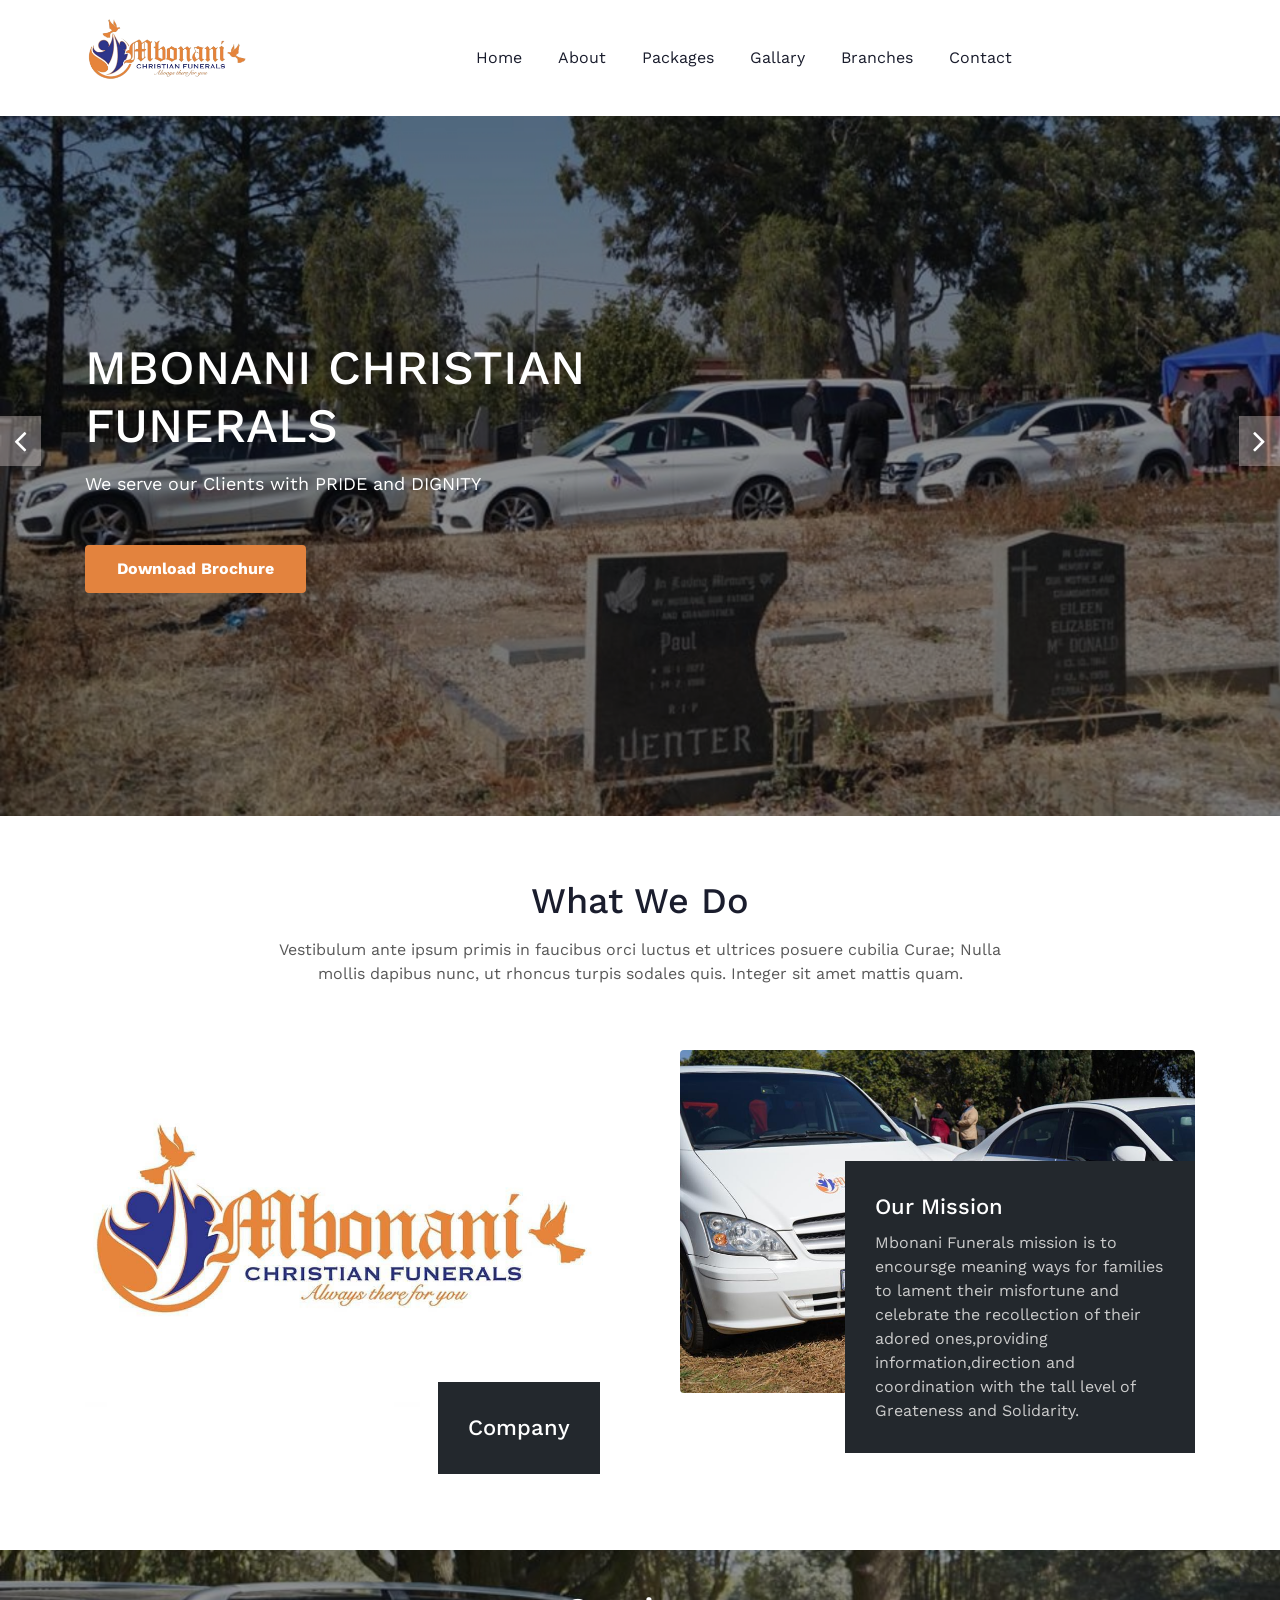
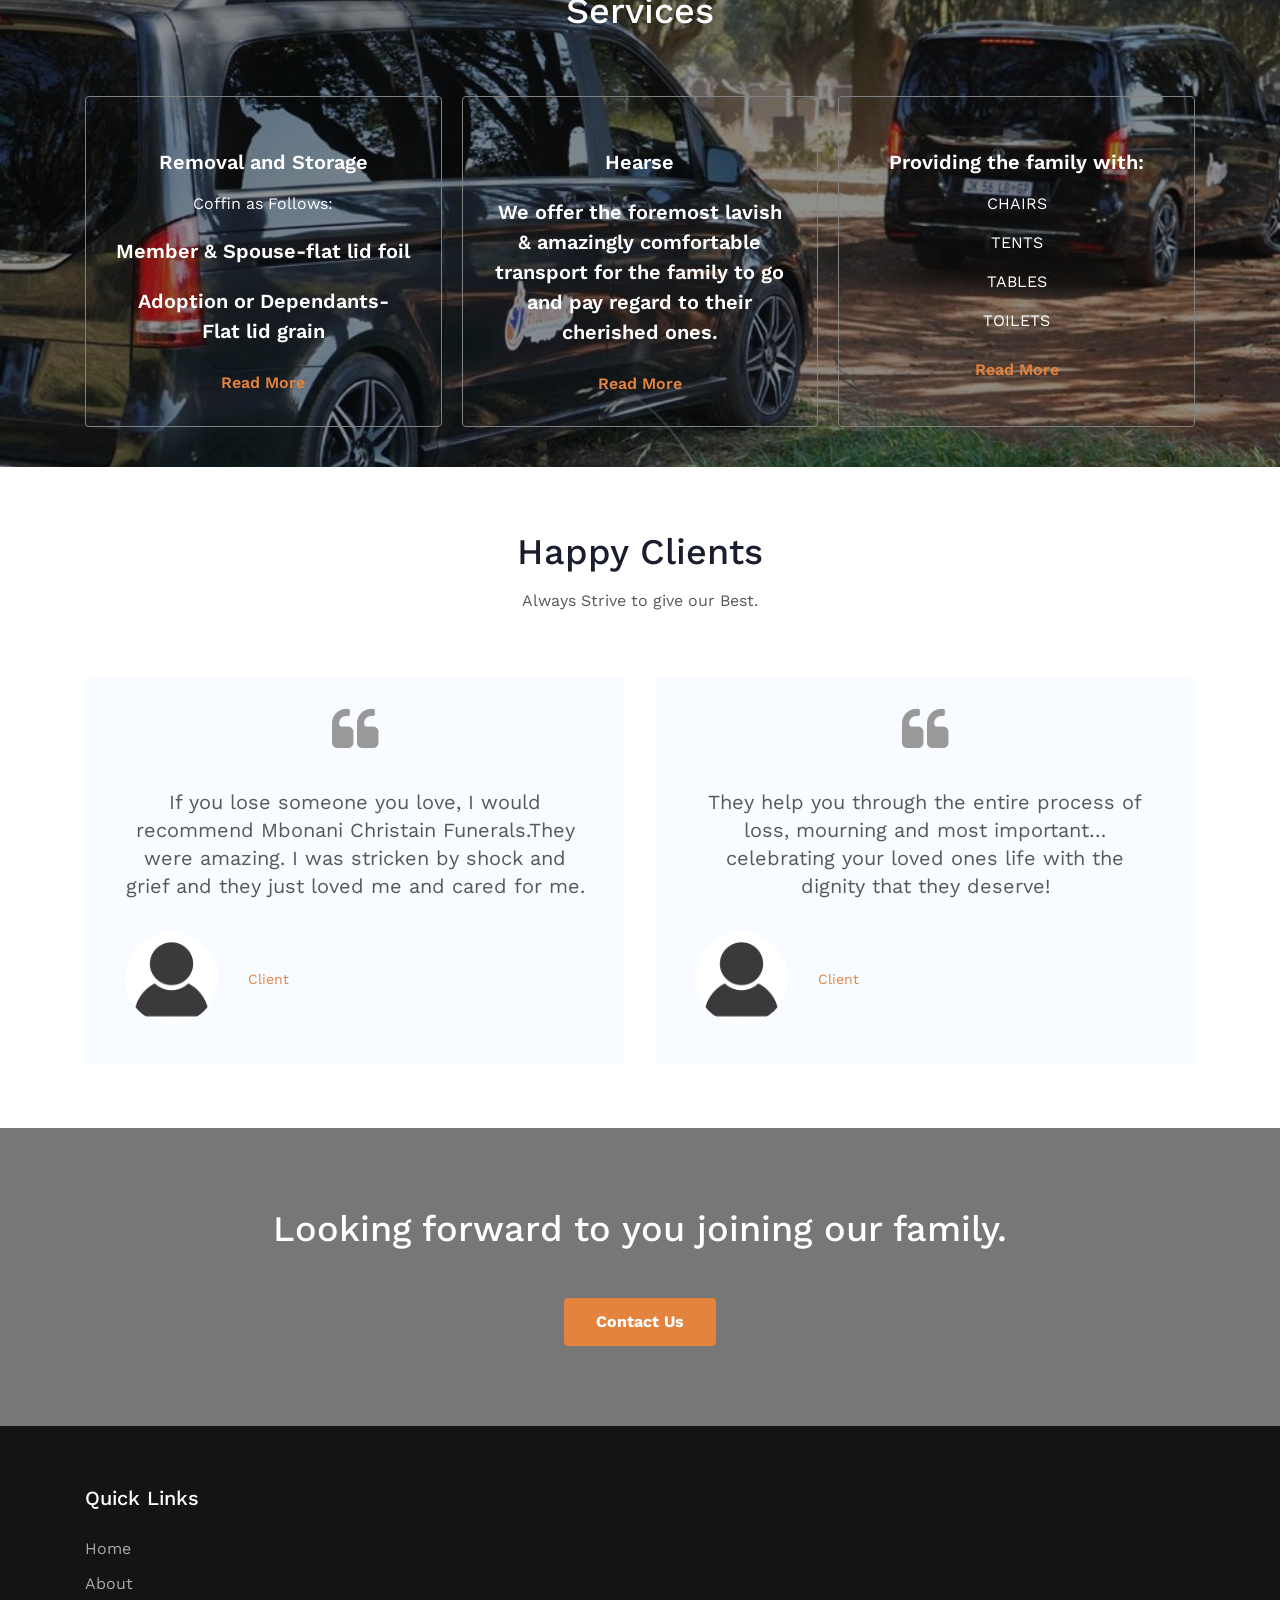
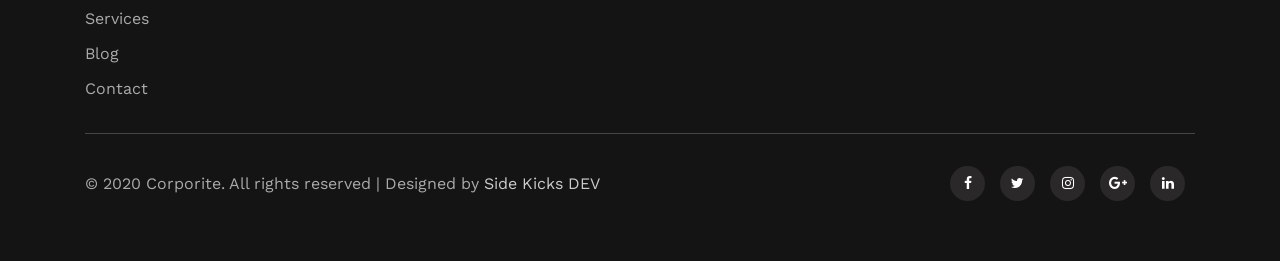
<file: index.html>
<!--
Author: W3layouts
Author URL: http://w3layouts.com
-->
<!doctype html>
<html lang="en">
  <head>
    <!-- Required meta tags -->
    <meta charset="utf-8">
    <meta name="viewport" content="width=device-width, initial-scale=1, shrink-to-fit=no">
    <!-- Chrome, Firefox Os & Opera -->
       <meta name="theme-color" content="#E3833E" />
       <!-- Windows Phone -->
       <meta name="msapplication-navbutton-color" content="#E3833E" />
    <title>Mbonani Christain Funerals</title>
    <!-- web fonts -->
    <link href="//fonts.googleapis.com/css?family=Work+Sans:100,200,300,400,500,600,700,800,900&display=swap" rel="stylesheet">
    <!-- //web fonts -->
    <!-- Template CSS -->
    <link rel="stylesheet" href="assets/css/style-starter.css">
  </head>
  <body>

<section class="w3l-bootstrap-header">
  <nav class="navbar navbar-expand-lg navbar-light py-lg-2 py-2">
    <div class="container">
      <!-- <a class="navbar-brand" href="index.html"><span class="fa fa-gg"></span> Corporite</a> -->
    <a class="navbar-brand" href="#index.html">
        <img src="assets/images/nathi/logo-removed.png" alt="Your logo" title="Your logo" style="height:100px;" />
    </a>
      <button class="navbar-toggler button-color" type="button" data-toggle="collapse" data-target="#navbarSupportedContent"
        aria-controls="navbarSupportedContent" aria-expanded="false" aria-label="Toggle navigation">
        <span class="navbar-toggler-icon fa fa-bars"></span>
      </button>

      <div class="collapse navbar-collapse" id="navbarSupportedContent">
        <ul class="navbar-nav mx-auto">
          <li class="nav-item">
            <a class="nav-link" href="index.html">Home</a>
          </li>
          <li class="nav-item">
            <a class="nav-link" href="about.html">About</a>
          </li>
          <li class="nav-item">
            <a class="nav-link" href="services.html">Packages</a>
          </li>
          <li class="nav-item">
            <a class="nav-link" href="gallary.html">Gallary</a>
          </li>
          <li class="nav-item">
            <a class="nav-link" href="branches.html">Branches</a>
          </li>
          <li class="nav-item">
            <a class="nav-link" href="contact.html">Contact</a>
          </li>
        </ul>
      </div>
    </div>
  </nav>
</section>
<section class="w3l-main-slider" id="home">
  <!-- main-slider -->
  <div class="companies20-content">

    <div class="owl-one owl-carousel owl-theme">
      <div class="item">
        <li>
          <div class="slider-info banner-view bg bg2" data-selector=".bg.bg2">
            <div class="banner-info">
              <div class="container">
                <div class="banner-info-bg mr-auto">
                  <h5>MBONANI CHRISTIAN FUNERALS</h5>
                  <p>We serve our Clients with PRIDE and DIGNITY</p>
                  <a class="btn btn-secondary btn-theme2 mt-5 button-color" href="services.html"> Download Brochure</a>
                </div>
              </div>
            </div>
          </div>
        </li>
      </div>
      <div class="item">
        <li>
          <div class="slider-info  banner-view banner-top1 bg bg2" data-selector=".bg.bg2">
            <div class="banner-info">
              <div class="container">
                <div class="banner-info-bg mx-auto text-center">
                  <h5>WE SYMPATHISE WITH OUR CLIENTS</h5>
                </div>
              </div>
            </div>
          </div>
        </li>
      </div>
      <div class="item">
        <li>
          <div class="slider-info banner-view banner-top2 bg bg2" data-selector=".bg.bg2">
            <div class="banner-info">
              <div class="container">
                <div class="banner-info-bg ml-auto text-right">
                  <h5>WE CATER FOR ALL AGE GROUPS</h5>
                </div>
              </div>
            </div>
          </div>
        </li>
      </div>
      <div class="item">
        <li>
          <div class="slider-info banner-view banner-top3 bg bg2" data-selector=".bg.bg2">
            <div class="banner-info">
              <div class="container">
                <div class="banner-info-bg mr-auto">
                </div>
              </div>
            </div>
          </div>
        </li>
      </div>
    </div>
  </div>

</div>


  <script src="assets/js/owl.carousel.js"></script>
  <!-- script for -->
  <script>
    $(document).ready(function () {
      $('.owl-one').owlCarousel({
        loop: true,
        margin: 0,
        nav: false,
        responsiveClass: true,
        autoplay: false,
        autoplayTimeout: 5000,
        autoplaySpeed: 1000,
        autoplayHoverPause: false,
        responsive: {
          0: {
            items: 1,
            nav: false
          },
          480: {
            items: 1,
            nav: false
          },
          667: {
            items: 1,
            nav: true
          },
          1000: {
            items: 1,
            nav: true
          }
        }
      })
    })
  </script>
  <!-- //script -->
  <!-- /main-slider -->
</section>
<section class="w3l-grid-8" id="about">
	<div class="grid-main py-5">
		<div class="container py-md-3">
			<div class="heading text-center mx-auto">
				<h3 class="head">What We Do</h3>
				<p class="my-3 head"> Vestibulum ante ipsum primis in faucibus orci luctus et ultrices posuere cubilia Curae;
				  Nulla mollis dapibus nunc, ut rhoncus
				  turpis sodales quis. Integer sit amet mattis quam.</p>
			  </div>
			<div class="d-grid pb-5 mb-4 pt-5 mt-3">
				<div class="grid-column1">
					<div class="card">
						<a href="services.html"><img class="card-img-top img-fluid img-responsive"
								src="assets/images/nathi/nathi-logo.jpg" alt="image"></a>
						<div class="card-grid-column2">
							<h4>Company</h4>
						</div>
					</div>

				</div>
				<div class="grid-column1">
					<div class="card">
						<a href="services.html"><img class="card-img-top img-fluid img-responsive"
								src="assets/images/nathi/image-1.jpg" alt="image"></a>
						<div class="card-grid-column2">
							<h4>Our Mission</h4>
							<p class="mt-2">Mbonani Funerals mission is to encoursge meaning ways for families to lament their misfortune and celebrate the recollection of their adored ones,providing information,direction and coordination with the tall level of Greateness and Solidarity.</p>
						</div>
					</div>

				</div>

			</div>
		</div>
	</div>
</section>
<section class="w3l-feature-3" id="features">
	<div class="grid top-bottom">
		<div class="container">
			<div class="heading text-center mx-auto">
                <h3 class="head text-white">Services</h3>
                <p class="my-3 head text-white"></p>
              </div>
			<div class="middle-section grid-column text-center mt-5 pt-3">
				<div class="three-grids-columns">
          <h4>Removal and Storage</h4>
          <p>Coffin as Follows:</p>
          <h4>Member & Spouse-flat lid foil</h4>
          <h4>Adoption or Dependants- Flat lid grain</h4>
					<a href="services.html" class="actionbg read-more-color">Read More </a>
				</div>
				<div class="three-grids-columns">
					<h4>Hearse</h4>
          <h4>We offer the foremost lavish & amazingly comfortable transport for the family to go and pay regard to their cherished
          ones.</h4>
					<a href="services.html" class="actionbg read-more-color">Read More </a>
				</div>
				<div class="three-grids-columns">
					<h4>Providing the family with:</h4>
          <p>CHAIRS</p>
          <p>TENTS</p>
          <p>TABLES</p>
          <p>TOILETS</p>
					<a href="services.html" class="actionbg read-more-color">Read More </a>
				</div>
			</div>
		</div>
	</div>
</section>

   <!--customers-7-->
    <section class="w3l-customers-8" id="testimonials">
		<div class="customers_sur py-5">
            <div class="container py-md-3">
                <div class="heading text-center mx-auto">
                    <h3 class="head">Happy Clients</h3>
                    <p class="my-3 head">Always Strive to give our Best.</p>
                  </div>
                <div class="customers-top_sur row mt-5 pt-3">
                    <div class="customers-left_sur col-md-6">
                        <div class="customers_grid">
                            <span class="fa fa-quote-left mb-5"></span>
                            <p class="sub-test">If you lose someone you love, I would recommend Mbonani Christain Funerals.They were amazing. I was stricken by shock and grief
                            and they just loved me and cared for me.</p>
                            <div class="customers-bottom_sur row">
                                <div class="custo-img-res col-3">
                                    <img src="assets/images/nathi/newperson.jpg" alt=" " class="img-responsive">
                                </div>
                                <div class="custo_grid col-9">
                                    <span class="read-more-color">Client</span>
                                </div>

                            </div>
                        </div>
                    </div>
                     <div class="customers-middle_sur col-md-6 mt-md-0 mt-4">
                        <div class="customers_grid">
                            <span class="fa fa-quote-left mb-5"></span>
                            <p class="sub-test">They help you through the entire process of loss, mourning and most important… celebrating your loved ones life with the
                            dignity that they deserve!</p>
                            <div class="customers-bottom_sur row">
                                <div class="custo-img-res col-3">
                                     <img src="assets/images/nathi/newperson.jpg" alt=" " class="img-responsive">
                                </div>
                                <div class="custo_grid col-9 b">
                                    <span class="read-more-color">Client</span>
                                </div>

                            </div>
                        </div>
                    </div>
                </div>
            </div>
		</div>
    </section>
    <!--//customers-7-->
<section class="form-12" id="home">
	<div class="form-12-content">
		<div class="container">
			<div class="grid-column-2">
				<div class="column2 text-center">
					<div class="heading text-center mx-auto">
						<h3 class="head text-white">Looking forward to you joining our family.</h3>
					  </div>
					<a class="btn btn-secondary btn-theme2 mt-5 button-color" href="contact.html"> Contact Us</a>
					</div>


			</div>
		</div>
	</div>
</section>
<!-- grids block 5 -->
<section class="w3l-footer-29-main">
  <div class="footer-29">
    <div class="container">
      <div class="d-grid grid-col-4 footer-top-29">
        <div class="footer-list-29 footer-4">
          <ul>
            <h6 class="footer-title-29">Quick Links</h6>
            <li><a href="index.html">Home</a></li>
            <li><a href="about.html">About</a></li>
            <li><a href="services.html">Services</a></li>
            <li><a href="#"> Blog</a></li>
            <li><a href="contact.html">Contact</a></li>
          </ul>
        </div>
      </div>
      <div class="d-grid grid-col-2 bottom-copies">
        <p class="copy-footer-29">© 2020 Corporite. All rights reserved | Designed by <a
            href="https://w3layouts.com">Side Kicks DEV</a></p>
            <div class="main-social-footer-29">
              <a href="#" class="facebook"><span class="fa fa-facebook"></span></a>
              <a href="#" class="twitter"><span class="fa fa-twitter"></span></a>
              <a href="#" class="instagram"><span class="fa fa-instagram"></span></a>
              <a href="#" class="google-plus"><span class="fa fa-google-plus"></span></a>
              <a href="#" class="linkedin"><span class="fa fa-linkedin"></span></a>
            </div>
      </div>
    </div>
  </div>
  <!-- move top -->
  <button onclick="topFunction()" id="movetop" title="Go to top">
    <span class="fa fa-angle-up"></span>
  </button>
  <script>
    // When the user scrolls down 20px from the top of the document, show the button
    window.onscroll = function () {
      scrollFunction()
    };

    function scrollFunction() {
      if (document.body.scrollTop > 20 || document.documentElement.scrollTop > 20) {
        document.getElementById("movetop").style.display = "block";
      } else {
        document.getElementById("movetop").style.display = "none";
      }
    }

    // When the user clicks on the button, scroll to the top of the document
    function topFunction() {
      document.body.scrollTop = 0;
      document.documentElement.scrollTop = 0;
    }
  </script>
  <!-- /move top -->
</section>
<script src="assets/js/jquery-3.3.1.min.js"></script>
<!-- //footer-28 block -->
</section>
<script>
  $(function () {
    $('.navbar-toggler').click(function () {
      $('body').toggleClass('noscroll');
    })
  });
</script>
<!-- jQuery first, then Popper.js, then Bootstrap JS -->
<script src="https://code.jquery.com/jquery-3.4.1.slim.min.js"
  integrity="sha384-J6qa4849blE2+poT4WnyKhv5vZF5SrPo0iEjwBvKU7imGFAV0wwj1yYfoRSJoZ+n" crossorigin="anonymous">
</script>
<script src="https://cdn.jsdelivr.net/npm/popper.js@1.16.0/dist/umd/popper.min.js"
  integrity="sha384-Q6E9RHvbIyZFJoft+2mJbHaEWldlvI9IOYy5n3zV9zzTtmI3UksdQRVvoxMfooAo" crossorigin="anonymous">
</script>
<script src="https://stackpath.bootstrapcdn.com/bootstrap/4.4.1/js/bootstrap.min.js"
  integrity="sha384-wfSDF2E50Y2D1uUdj0O3uMBJnjuUD4Ih7YwaYd1iqfktj0Uod8GCExl3Og8ifwB6" crossorigin="anonymous">
</script>

<!-- Template JavaScript -->
<script src="assets/js/all.js"></script>
<!-- Smooth scrolling -->
<!-- <script src="assets/js/smoothscroll.js"></script> -->
<script src="assets/js/owl.carousel.js"></script>

<!-- script for -->
<script>
  $(document).ready(function () {
    $('.owl-one').owlCarousel({
      loop: true,
      margin: 0,
      nav: true,
      responsiveClass: true,
      autoplay: false,
      autoplayTimeout: 5000,
      autoplaySpeed: 1000,
      autoplayHoverPause: false,
      responsive: {
        0: {
          items: 1,
          nav: false
        },
        480: {
          items: 1,
          nav: false
        },
        667: {
          items: 1,
          nav: true
        },
        1000: {
          items: 1,
          nav: true
        }
      }
    })
  })
</script>
<!-- //script -->
</body>

</html>
<!-- // grids block 5 -->



<!-- #E3833E -->




  <!-- <h1 class="p-4">2020 Special - Package A & B valid till December 31st</h1>
  <section class="w3l-feature-3" id="features">
    <div class="grid top-bottom">
      <div class="container">
        <div class="heading text-center mx-auto">
          <h4 class="head text-white pb-4">Offer valid for Gauteng Branches ONLY.</h4>
          <h4 class="head text-white">We only cover within 50km radius.</h4>
        </div>
      </div>
    </div>
  </section> -->
</file>
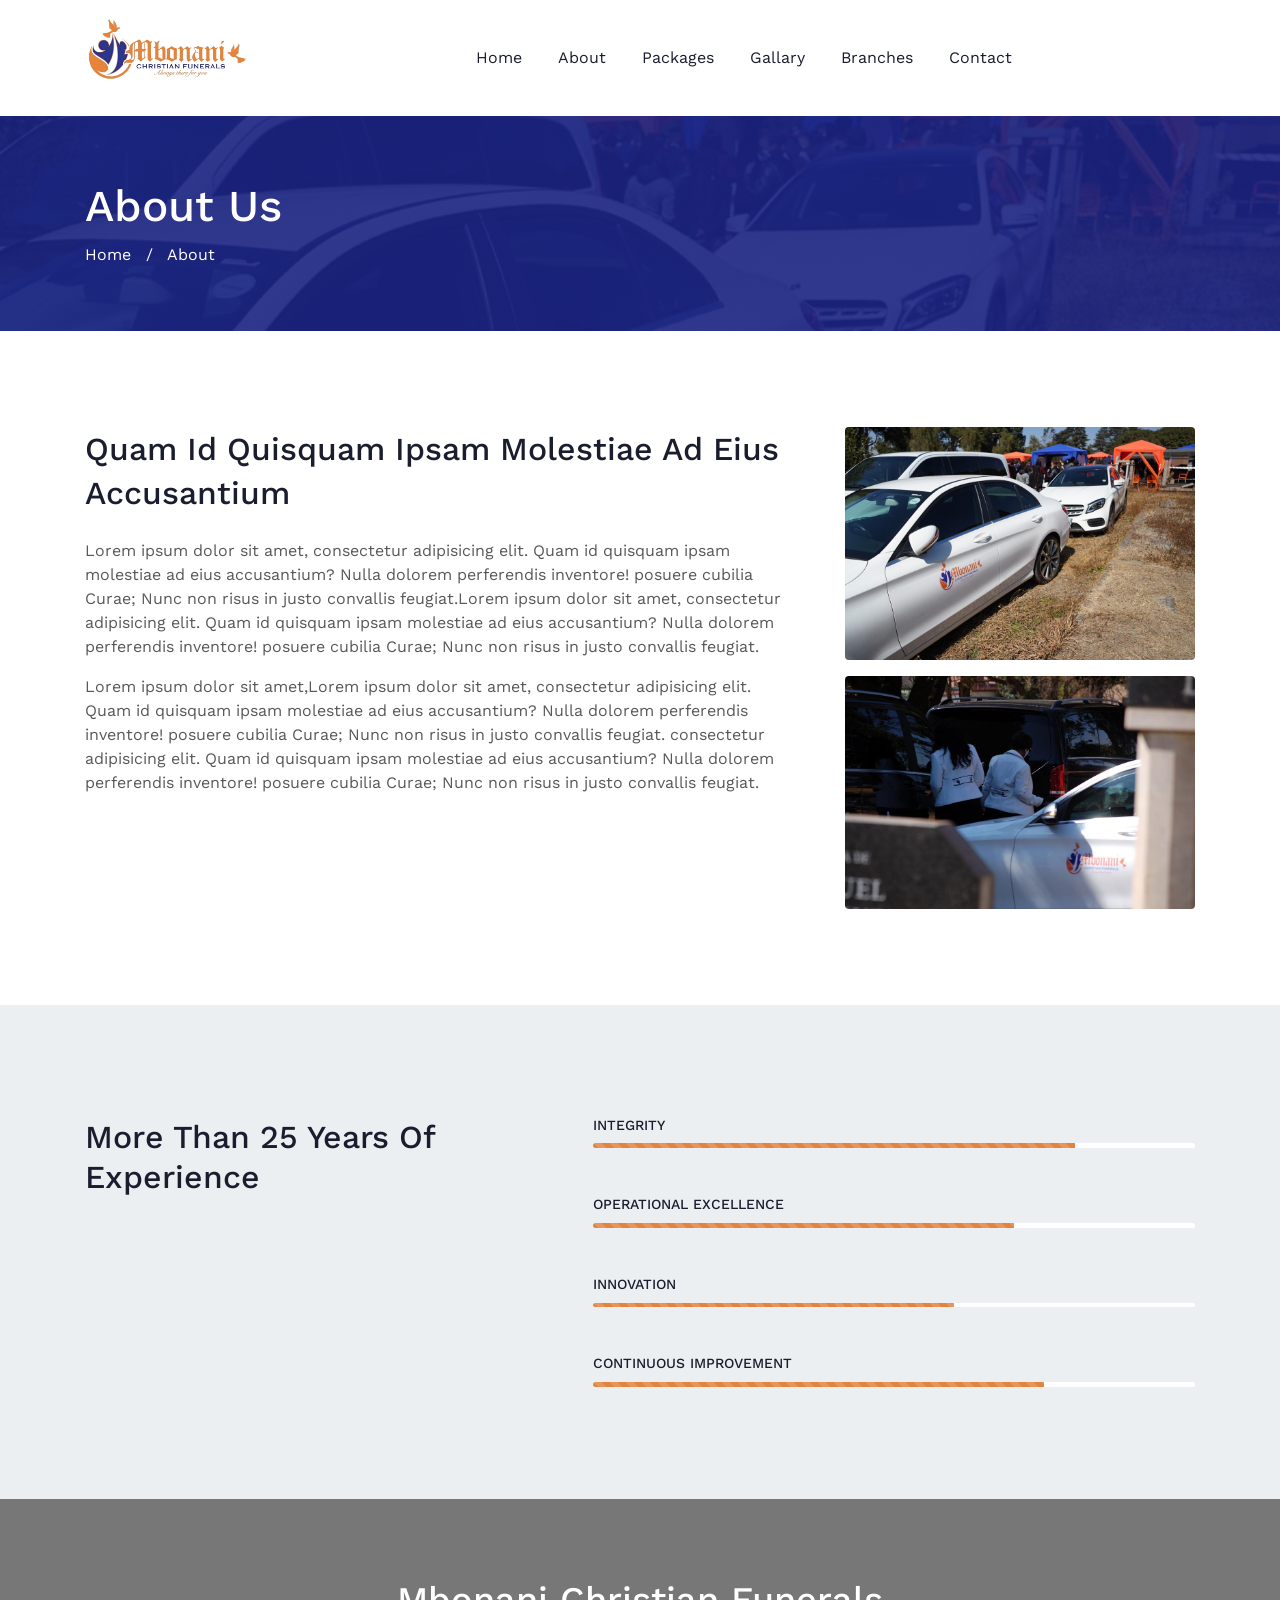
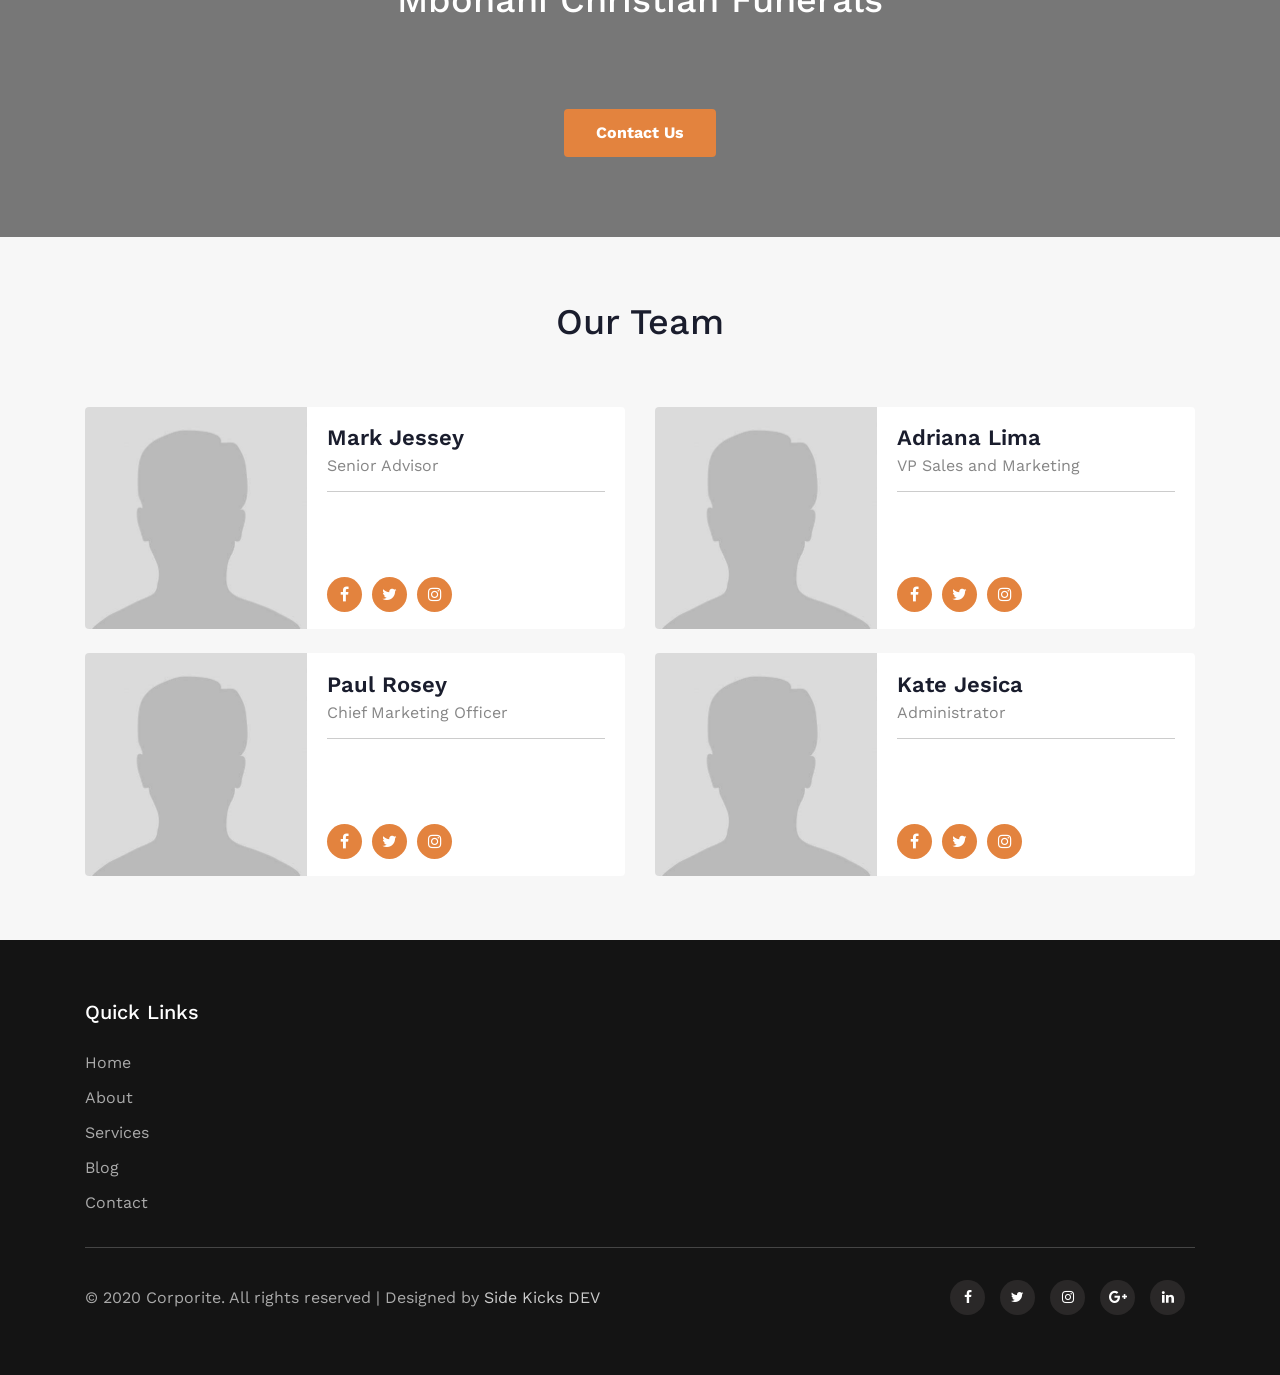
<file: about.html>
<!--
Author: W3layouts
Author URL: http://w3layouts.com
-->
<!doctype html>
<html lang="en">
  <head>
    <!-- Required meta tags -->
    <meta charset="utf-8">
    <meta name="viewport" content="width=device-width, initial-scale=1, shrink-to-fit=no">

    <title>Mbonani Christain Funerals</title>
    <!-- web fonts -->
    <link href="//fonts.googleapis.com/css?family=Work+Sans:100,200,300,400,500,600,700,800,900&display=swap" rel="stylesheet">
    <!-- //web fonts -->
    <!-- Template CSS -->
    <link rel="stylesheet" href="assets/css/style-starter.css">
  </head>
  <body>

<section class="w3l-bootstrap-header">
  <nav class="navbar navbar-expand-lg navbar-light py-lg-2 py-2">
    <div class="container">
      <a class="navbar-brand" href="#index.html">
        <img src="assets/images/nathi/logo-removed.png" alt="Your logo" title="Your logo" style="height:100px;" />
      </a>
      <button class="navbar-toggler button-color" type="button" data-toggle="collapse" data-target="#navbarSupportedContent"
        aria-controls="navbarSupportedContent" aria-expanded="false" aria-label="Toggle navigation">
        <span class="navbar-toggler-icon fa fa-bars"></span>
      </button>

      <div class="collapse navbar-collapse" id="navbarSupportedContent">
        <ul class="navbar-nav mx-auto">
          <li class="nav-item">
            <a class="nav-link" href="index.html">Home</a>
          </li>
          <li class="nav-item">
            <a class="nav-link" href="about.html">About</a>
          </li>
          <li class="nav-item">
            <a class="nav-link" href="services.html">Packages</a>
          </li>
         <li class="nav-item">
          <a class="nav-link" href="gallary.html">Gallary</a>
         </li>
          <li class="nav-item">
            <a class="nav-link" href="branches.html">Branches</a>
          </li>
          <li class="nav-item">
            <a class="nav-link" href="contact.html">Contact</a>
          </li>
        </ul>
      </div>
    </div>
  </nav>
</section>
<section class="w3l-about-breadcrum">
  <div class="breadcrum-bg py-sm-5 py-4">
    <div class="container py-lg-3">
      <h2>About Us</h2>
      <p><a href="index.html">Home</a> &nbsp; / &nbsp; About</p>
    </div>
  </div>
</section>
<div class="w3l-about1 py-5 editContent" id="about">
  <div class="container py-md-5">
    
    <div class="aboutgrids row">
      <div class="col-lg-8 aboutgrid1 pr-lg-5">
        <h4 class="editContent">Quam id quisquam ipsam molestiae ad eius accusantium</h4>
        <p class="editContent mt-4">Lorem ipsum dolor sit amet, consectetur adipisicing elit. Quam id quisquam ipsam molestiae ad eius
          accusantium? Nulla dolorem perferendis inventore!
          posuere cubilia Curae; Nunc non risus in justo convallis feugiat.Lorem ipsum dolor sit amet, consectetur adipisicing elit. Quam id quisquam ipsam molestiae ad eius
          accusantium? Nulla dolorem perferendis inventore!
          posuere cubilia Curae; Nunc non risus in justo convallis feugiat.</p>
          <p class="editContent mt-3">Lorem ipsum dolor sit amet,Lorem ipsum dolor sit amet, consectetur adipisicing elit. Quam id quisquam ipsam molestiae ad eius
            accusantium? Nulla dolorem perferendis inventore!
            posuere cubilia Curae; Nunc non risus in justo convallis feugiat. consectetur adipisicing elit. Quam id quisquam ipsam molestiae ad eius
            accusantium? Nulla dolorem perferendis inventore!
            posuere cubilia Curae; Nunc non risus in justo convallis feugiat.</p>
  
        </div>
      <div class="col-lg-4 aboutgrid2 mt-lg-0 mt-5">
        <img src="assets/images/nathi/image-3.jpg" alt="about image" class="img-fluid" />
        <img src="assets/images/nathi/image-4.jpg" alt="about image" class="img-fluid mt-3" />
      </div>
    </div>
  </div>
</div>
<section class="w3l-about ">
<div class="skills-bars py-5">
 <div class="container py-md-3">

<div class="row py-md-5 py-3">
    <div class="col-lg-5">
      <h3>More Than 25 Years Of Experience</h3>
    </div>
    <div class="col-lg-7 pl-lg-5 mt-5 mt-lg-0">
      <div class="skills-bar-grids mb-5">
        <h4>INTEGRITY</h4>
        <div class="progress">
        <div class="progress-bar progress-bar-striped  button-color" role="progressbar" style="width: 80% ;height:.3rem;" aria-valuenow="50" aria-valuemin="0" aria-valuemax="100">
      </div>
    </div>
    </div>
    <div class="skills-bar-grids mb-5">
      <h4>OPERATIONAL EXCELLENCE</h4>
      <div class="progress">
      <div class="progress-bar progress-bar-striped  button-color" role="progressbar" style="width: 70% ;height:.3rem;" aria-valuenow="50" aria-valuemin="0" aria-valuemax="100">
    </div>
  </div>
  </div>
  <div class="skills-bar-grids mb-5">
    <h4>INNOVATION</h4>
    <div class="progress">
    <div class="progress-bar progress-bar-striped  button-color" role="progressbar" style="width: 60% ;height:.3rem;" aria-valuenow="50" aria-valuemin="0" aria-valuemax="100">
  </div>
</div>
</div>
<div class="skills-bar-grids">
  <h4>CONTINUOUS IMPROVEMENT</h4>
  <div class="progress">
  <div class="progress-bar progress-bar-striped  button-color" role="progressbar" style="width: 75% ;height:.3rem;" aria-valuenow="50" aria-valuemin="0" aria-valuemax="100">
</div>
</div>
</div>
    </div>

 </div>
 </div>
</div>
 </section>
<!-- features-4 block -->
<section class="w3l-features-8">
  <!-- /features -->
  
<section class="form-12" id="home">
  <div class="form-12-content">
    <div class="container">
      <div class="grid-column-2">
        <div class="column2 text-center">
          <div class="heading text-center mx-auto">
            <h3 class="head text-white">Mbonani Christian Funerals</h3>
            <div style="height: 40px;"></div>
          </div>
          <a class="btn btn-secondary btn-theme2 mt-5 button-color" href="contact.html"> Contact Us</a>
        </div>
      </div>
    </div>
  </div>
</section>
  
  <!-- //features -->
</section>
<!-- features-4 block -->

<!--  team-27 -->
<section class="w3l-teams-27">
		<div class="teams27 section-gap py-5" id="team">
			<div class="container py-md-3">
				 <div class="heading text-center mx-auto">
		   <h3 class="head">Our Team</h3>
		 </div>
					
				<div class="main-contteam-28 row mt-5 pt-3">
					<div class="col-lg-6">
					<div class="team-main-19">
						<div class="column-19">
							<a href="#"><img class="img-responsive" src="assets/images/nathi/profileavatar.jpeg" alt=" "></a>
						</div>
						<div class="right-team-9">
							<div class="teams-info">
								
								<h6><a href="#" class="title-team-28">Mark Jessey</a></h6>
								<p class="sm-text-28"> Senior Advisor</p>
                <div class="seperator"></div>
                <div style="height: 70px;"></div>
								<div class="buttons-teams">
									<a href="#facebook" class="facebook button-color"><span class="fa fa-facebook icon-color"></span></a>
								<a href="#twitter" class="twitter button-color"><span class="fa fa-twitter icon-color"></span></a>
								<a href="#instagram" class="instagram button-color"><span class="fa fa-instagram icon-color"></span></a>
								
								</div>
							</div>
						</div>
					</div>
				</div>
				<div class="col-lg-6 mt-lg-0 mt-4">
					<div class="team-main-19">
						<div class="column-19">
							<a href="#"><img class="img-responsive" src="assets/images/nathi/profileavatar.jpeg" alt=" "></a>
						</div>
						<div class="right-team-9">
							<div class="teams-info">
								<h6><a href="#" class="title-team-28">Adriana Lima</a></h6>
								<p class="sm-text-28"> VP Sales and Marketing</p>
								<div class="seperator"></div>
                <div style="height: 70px;"></div>
								<div class="buttons-teams">
									<a href="#facebook" class="facebook button-color"><span class="fa fa-facebook icon-color"></span></a>
								<a href="#twitter" class="twitter button-color"><span class="fa fa-twitter icon-color"></span></a>
								<a href="#instagram" class="instagram button-color"><span class="fa fa-instagram icon-color"></span></a>
								
								</div>
							</div>
						</div>
					</div>
				</div>
				<div class="col-lg-6 mt-4">
					<div class="team-main-19">
						<div class="column-19">
							<a href="#"><img class="img-responsive" src="assets/images/nathi/profileavatar.jpeg" alt=" "></a>
						</div>
						<div class="right-team-9">
							<div class="teams-info">
								<h6><a href="#" class="title-team-28">Paul Rosey</a></h6>
								<p class="sm-text-28"> Chief Marketing Officer</p>
								<div class="seperator"></div>
                <div style="height: 70px;"></div>
								<div class="buttons-teams">
									<a href="#facebook" class="facebook button-color"><span class="fa fa-facebook icon-color"></span></a>
								<a href="#twitter" class="twitter button-color"><span class="fa fa-twitter icon-color"></span></a>
								<a href="#instagram" class="instagram button-color"><span class="fa fa-instagram icon-color"></span></a>
								
								</div>
							</div>
						</div>
					</div>
				</div>
				<div class="col-lg-6 mt-4">
					<div class="team-main-19">
						<div class="column-19">
							<a href="#"><img class="img-responsive" src="assets/images/nathi/profileavatar.jpeg" alt=" "></a>
						</div>
						<div class="right-team-9">
							<div class="teams-info">
								<h6><a href="#" class="title-team-28">Kate Jesica</a></h6>
								<p class="sm-text-28"> Administrator</p>
                <div class="seperator"></div>
                <div style="height: 70px;"></div>
										<div class="buttons-teams">
											<a href="#facebook" class="facebook button-color"><span class="fa fa-facebook icon-color"></span></a>
										<a href="#twitter" class="twitter button-color"><span class="fa fa-twitter icon-color"></span></a>
										<a href="#instagram" class="instagram button-color"><span class="fa fa-instagram icon-color"></span></a>
										</div>	
							</div>
						</div>
					</div>
				</div>
			</div>
			</div>
		</div>
	</section>
<!-- // team-27 -->



<!-- grids block 5 -->
<section class="w3l-footer-29-main">
  <div class="footer-29">
    <div class="container">
      <div class="d-grid grid-col-4 footer-top-29">
        <div class="footer-list-29 footer-4">
          <ul>
            <h6 class="footer-title-29">Quick Links</h6>
            <li><a href="index.html">Home</a></li>
            <li><a href="about.html">About</a></li>
            <li><a href="services.html">Services</a></li>
            <li><a href="#"> Blog</a></li>
            <li><a href="contact.html">Contact</a></li>
          </ul>
        </div>
      </div>
      <div class="d-grid grid-col-2 bottom-copies">
        <p class="copy-footer-29">© 2020 Corporite. All rights reserved | Designed by <a
            href="https://w3layouts.com">Side Kicks DEV</a></p>
        <div class="main-social-footer-29">
          <a href="#" class="facebook"><span class="fa fa-facebook"></span></a>
          <a href="#" class="twitter"><span class="fa fa-twitter"></span></a>
          <a href="#" class="instagram"><span class="fa fa-instagram"></span></a>
          <a href="#" class="google-plus"><span class="fa fa-google-plus"></span></a>
          <a href="#" class="linkedin"><span class="fa fa-linkedin"></span></a>
        </div>
      </div>
    </div>
  </div>
  <!-- move top -->
  <button onclick="topFunction()" id="movetop" title="Go to top">
    <span class="fa fa-angle-up"></span>
  </button>
  <script>
    // When the user scrolls down 20px from the top of the document, show the button
    window.onscroll = function () {
      scrollFunction()
    };

    function scrollFunction() {
      if (document.body.scrollTop > 20 || document.documentElement.scrollTop > 20) {
        document.getElementById("movetop").style.display = "block";
      } else {
        document.getElementById("movetop").style.display = "none";
      }
    }

    // When the user clicks on the button, scroll to the top of the document
    function topFunction() {
      document.body.scrollTop = 0;
      document.documentElement.scrollTop = 0;
    }
  </script>
  <!-- /move top -->
</section>
<script src="assets/js/jquery-3.3.1.min.js"></script>
<!-- //footer-28 block -->
</section>
<script>
  $(function () {
    $('.navbar-toggler').click(function () {
      $('body').toggleClass('noscroll');
    })
  });
</script>
<!-- jQuery first, then Popper.js, then Bootstrap JS -->
<script src="https://code.jquery.com/jquery-3.4.1.slim.min.js"
  integrity="sha384-J6qa4849blE2+poT4WnyKhv5vZF5SrPo0iEjwBvKU7imGFAV0wwj1yYfoRSJoZ+n" crossorigin="anonymous">
</script>
<script src="https://cdn.jsdelivr.net/npm/popper.js@1.16.0/dist/umd/popper.min.js"
  integrity="sha384-Q6E9RHvbIyZFJoft+2mJbHaEWldlvI9IOYy5n3zV9zzTtmI3UksdQRVvoxMfooAo" crossorigin="anonymous">
</script>
<script src="https://stackpath.bootstrapcdn.com/bootstrap/4.4.1/js/bootstrap.min.js"
  integrity="sha384-wfSDF2E50Y2D1uUdj0O3uMBJnjuUD4Ih7YwaYd1iqfktj0Uod8GCExl3Og8ifwB6" crossorigin="anonymous">
</script>

<!-- Template JavaScript -->
<script src="assets/js/all.js"></script>
<!-- Smooth scrolling -->
<!-- <script src="assets/js/smoothscroll.js"></script> -->
<script src="assets/js/owl.carousel.js"></script>

<!-- script for -->
<script>
  $(document).ready(function () {
    $('.owl-one').owlCarousel({
      loop: true,
      margin: 0,
      nav: true,
      responsiveClass: true,
      autoplay: false,
      autoplayTimeout: 5000,
      autoplaySpeed: 1000,
      autoplayHoverPause: false,
      responsive: {
        0: {
          items: 1,
          nav: false
        },
        480: {
          items: 1,
          nav: false
        },
        667: {
          items: 1,
          nav: true
        },
        1000: {
          items: 1,
          nav: true
        }
      }
    })
  })
</script>
<!-- //script -->
</body>

</html>
<!-- // grids block 5 -->
</file>
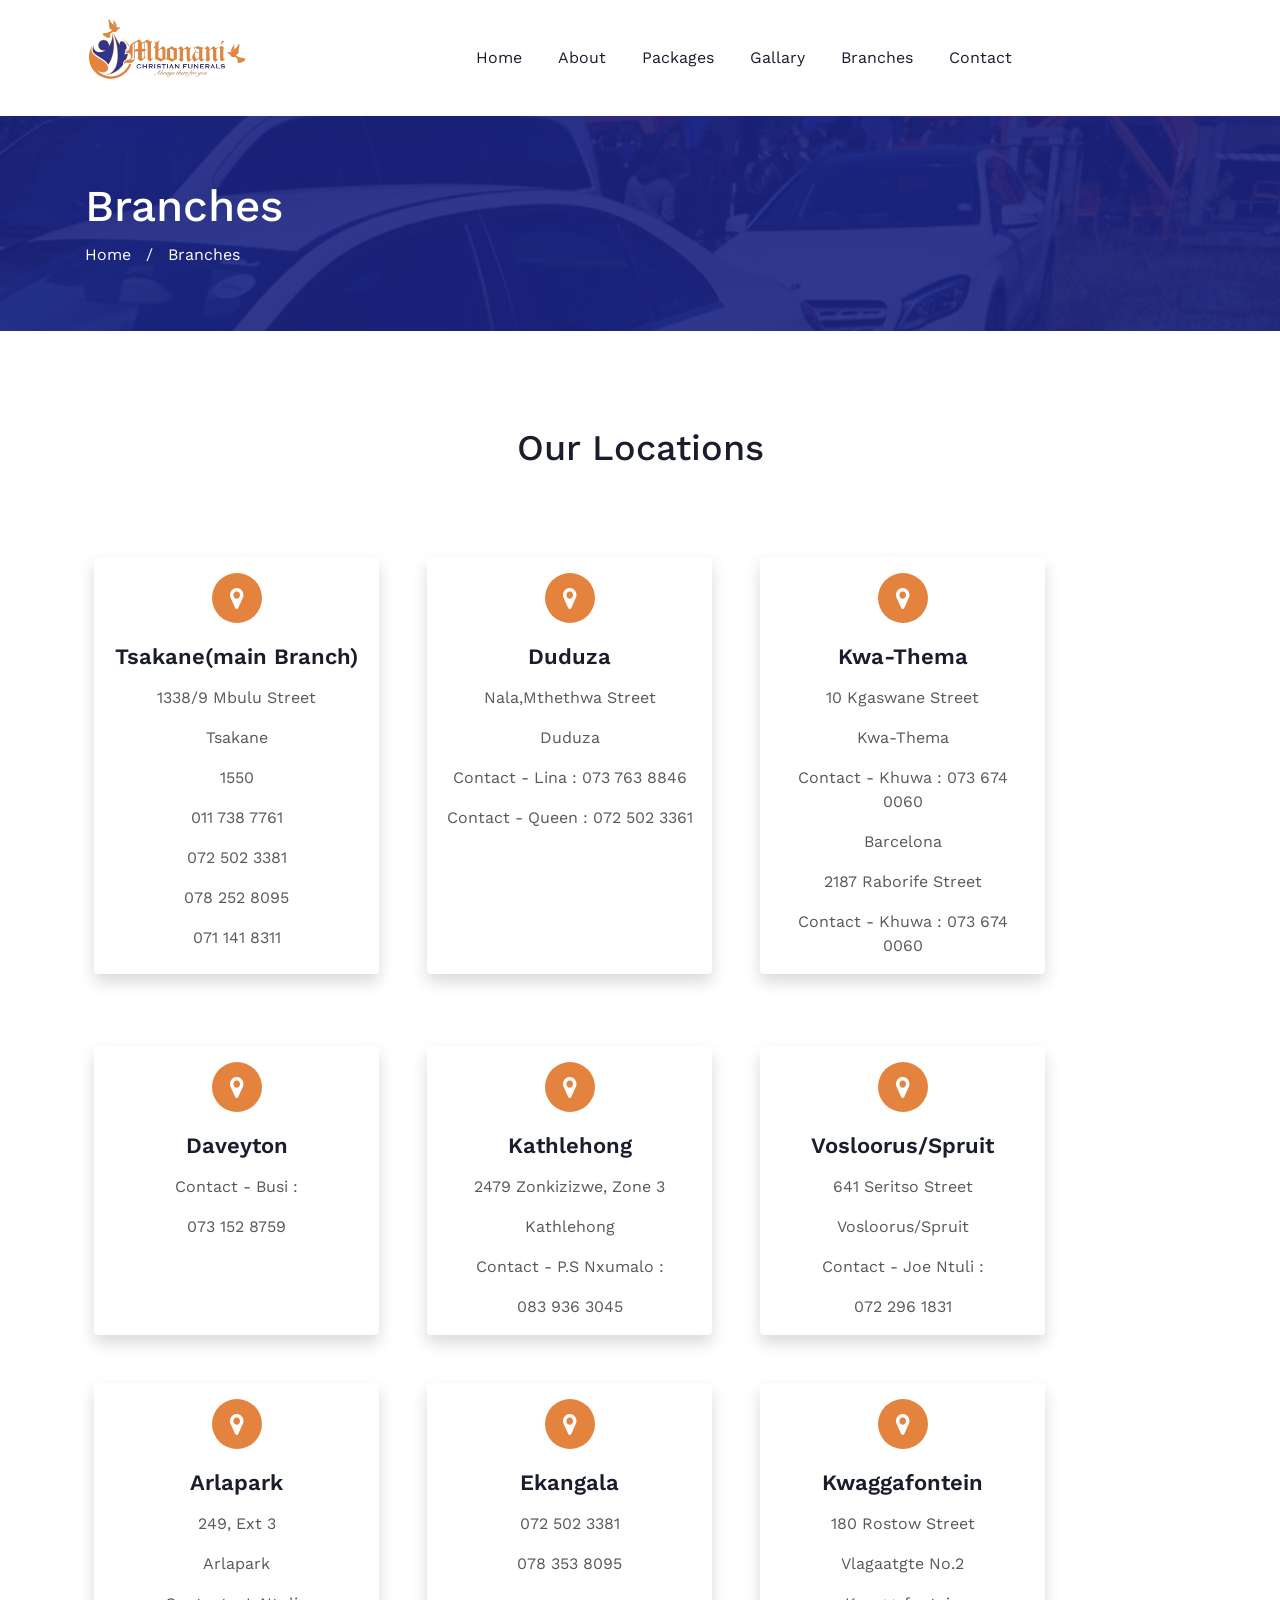
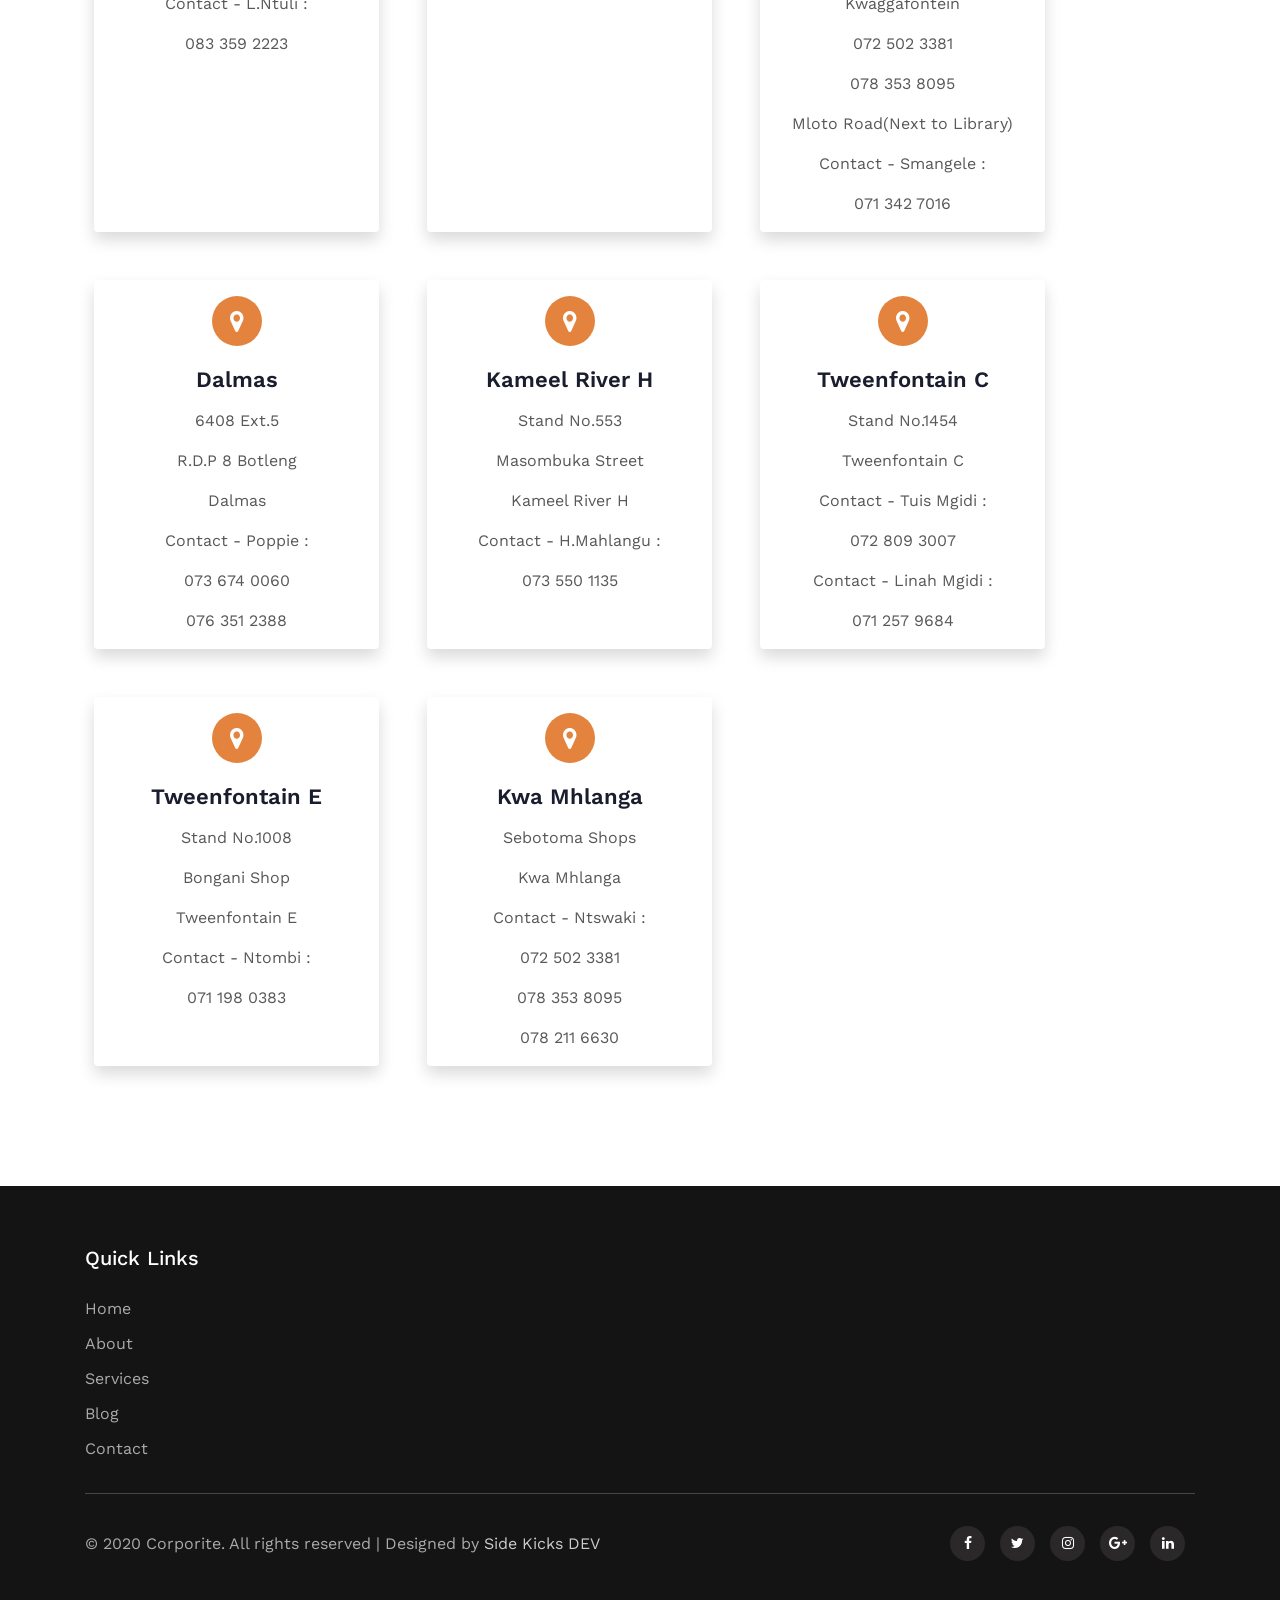
<file: branches.html>
<!--
Author: W3layouts
Author URL: http://w3layouts.com
-->
<!doctype html>
<html lang="en">

<head>
    <!-- Required meta tags -->
    <meta charset="utf-8">
    <meta name="viewport" content="width=device-width, initial-scale=1, shrink-to-fit=no">

    <title>Mbonani Christain Funerals</title>
    <!-- web fonts -->
    <link href="//fonts.googleapis.com/css?family=Work+Sans:100,200,300,400,500,600,700,800,900&display=swap"
        rel="stylesheet">
    <!-- //web fonts -->
    <!-- Template CSS -->
    <link rel="stylesheet" href="assets/css/style-starter.css">
</head>

<body>

    <section class="w3l-bootstrap-header">
        <nav class="navbar navbar-expand-lg navbar-light py-lg-2 py-2">
            <div class="container">
                <a class="navbar-brand" href="#index.html">
                    <img src="assets/images/nathi/logo-removed.png" alt="Your logo" title="Your logo"
                        style="height:100px;" />
                </a>
                <button class="navbar-toggler button-color" type="button" data-toggle="collapse"
                    data-target="#navbarSupportedContent" aria-controls="navbarSupportedContent" aria-expanded="false"
                    aria-label="Toggle navigation">
                    <span class="navbar-toggler-icon fa fa-bars"></span>
                </button>

                <div class="collapse navbar-collapse" id="navbarSupportedContent">
                    <ul class="navbar-nav mx-auto">
                        <li class="nav-item">
                            <a class="nav-link" href="index.html">Home</a>
                        </li>
                        <li class="nav-item">
                            <a class="nav-link" href="about.html">About</a>
                        </li>
                        <li class="nav-item">
                            <a class="nav-link" href="services.html">Packages</a>
                        </li>
                        <li class="nav-item">
                            <a class="nav-link" href="gallary.html">Gallary</a>
                        </li>
                        <li class="nav-item">
                            <a class="nav-link" href="branches.html">Branches</a>
                        </li>
                        <li class="nav-item">
                            <a class="nav-link" href="contact.html">Contact</a>
                        </li>
                    </ul>
                </div>
            </div>
        </nav>
    </section>
    <section class="w3l-about-breadcrum">
        <div class="breadcrum-bg py-sm-5 py-4">
            <div class="container py-lg-3">
                <h2>Branches</h2>
                <p><a href="index.html">Home</a> &nbsp; / &nbsp; Branches</p>
            </div>
        </div>
    </section>
    <section class="w3l-feature-2">
        <div class="grid top-bottom py-5">
            <div class="container py-md-5">
                <div class="heading text-center mx-auto">
                    <h3 class="head">Our Locations</h3>
                </div>
                <div class="middle-section row mt-5 pt-3 text-center">
                    <div class="three-grids-columns col-lg-3 col-sm-6 shadow p-3 mb-5 bg-white rounded m-4">
                    <span class="fa fa-map-marker button-color"></span>
                        <h4>Tsakane(main Branch)</h4>
                        <p>1338/9 Mbulu Street</p>
                        <p>Tsakane</p>
                        <p>1550</p>
                        <P>011 738 7761</P>
                        <P>072 502 3381</P>
                        <P>078 252 8095</P>
                        <P>071 141 8311</P>
                    </div>
                    <div class="three-grids-columns col-lg-3 col-sm-6 shadow p-3 mb-5 bg-white rounded m-4">
                        <span class="fa fa-map-marker button-color"></span>
                        <h4>Duduza</h4>
                        <p>Nala,Mthethwa Street</p>
                        <p>Duduza</p>
                        <p>Contact - Lina : 073 763 8846</p>
                        <p>Contact - Queen : 072 502 3361</p>
                    </div>
                    <div class="three-grids-columns col-lg-3 col-sm-6 shadow p-3 mb-5 bg-white rounded m-4">
                        <span class="fa fa-map-marker button-color"></span>
                        <h4>Kwa-Thema</h4>
                        <p>10 Kgaswane Street</p>
                        <p>Kwa-Thema</p>
                        <p>Contact - Khuwa : 073 674 0060</p>
                        <p>Barcelona</p>
                        <p>2187 Raborife Street</p>
                        <p>Contact - Khuwa : 073 674 0060</p>
                    </div>
                    <div class="three-grids-columns col-lg-3 col-sm-6 shadow p-3 mb-2 bg-white rounded m-4">
                        <span class="fa fa-map-marker button-color"></span>
                        <h4>Daveyton</h4>
                        <p>Contact - Busi :</p>
                        <p>073 152 8759</p>
                    </div>
                    <div class="three-grids-columns col-lg-3 col-sm-6 shadow p-3 mb-2 bg-white rounded m-4">
                        <span class="fa fa-map-marker button-color"></span>
                        <h4>Kathlehong</h4>
                        <p>2479 Zonkizizwe, Zone 3</p>
                        <p>Kathlehong</p>
                        <p>Contact - P.S Nxumalo :</p>
                        <p>083 936 3045</p>
                    </div>
                    <div class="three-grids-columns col-lg-3 col-sm-6 shadow p-3 mb-2 bg-white rounded m-4">
                        <span class="fa fa-map-marker button-color"></span>
                        <h4>Vosloorus/Spruit</h4>
                        <p>641 Seritso Street</p>
                        <p>Vosloorus/Spruit</p>
                        <p>Contact - Joe Ntuli :</p>
                        <p>072 296 1831</p>
                    </div>
                    <div class="three-grids-columns col-lg-3 col-sm-6 shadow p-3 mb-2 bg-white rounded m-4">
                        <span class="fa fa-map-marker button-color"></span>
                        <h4>Arlapark</h4>
                        <p>249, Ext 3</p>
                        <p>Arlapark</p>
                        <p>Contact - L.Ntuli :</p>
                        <p>083 359 2223</p>
                    </div>
                    <div class="three-grids-columns col-lg-3 col-sm-6 shadow p-3 mb-2 bg-white rounded m-4">
                        <span class="fa fa-map-marker button-color"></span>
                        <h4>Ekangala</h4>
                        <p>072 502 3381</p>
                        <p>078 353 8095</p>
                    </div>
                    <div class="three-grids-columns col-lg-3 col-sm-6 shadow p-3 mb-2 bg-white rounded m-4">
                        <span class="fa fa-map-marker button-color"></span>
                        <h4>Kwaggafontein</h4>
                        <p>180 Rostow Street</p>
                        <p>Vlagaatgte No.2</p>
                        <p>Kwaggafontein</p>
                        <p>072 502 3381</p>
                        <p>078 353 8095</p>
                        <p>Mloto Road(Next to Library)</p>
                        <p>Contact - Smangele :</p>
                        <p>071 342 7016</p>
                    </div>
                    <div class="three-grids-columns col-lg-3 col-sm-6 shadow p-3 mb-2 bg-white rounded m-4">
                        <span class="fa fa-map-marker button-color"></span>
                        <h4>Dalmas</h4>
                        <p>6408 Ext.5</p>
                        <p>R.D.P 8 Botleng</p>
                        <p>Dalmas</p>
                        <p>Contact - Poppie :</p>
                        <p>073 674 0060</p>
                        <p>076 351 2388</p>
                    </div>
                    <div class="three-grids-columns col-lg-3 col-sm-6 shadow p-3 mb-2 bg-white rounded m-4">
                        <span class="fa fa-map-marker button-color"></span>
                        <h4>Kameel River H</h4>
                        <p>Stand No.553</p>
                        <p>Masombuka Street</p>
                        <p>Kameel River H</p>
                        <p>Contact - H.Mahlangu :</p>
                        <p>073 550 1135</p>
                    </div>
                    <div class="three-grids-columns col-lg-3 col-sm-6 shadow p-3 mb-2 bg-white rounded m-4">
                        <span class="fa fa-map-marker button-color"></span>
                        <h4>Tweenfontain C</h4>
                        <p>Stand No.1454</p>
                        <p>Tweenfontain C</p>
                        <p>Contact - Tuis Mgidi :</p>
                        <p>072 809 3007</p>
                        <p>Contact - Linah Mgidi :</p>
                        <p>071 257 9684</p>
                    </div>
                    <div class="three-grids-columns col-lg-3 col-sm-6 shadow p-3 mb-2 bg-white rounded m-4">
                        <span class="fa fa-map-marker button-color"></span>
                        <h4>Tweenfontain E</h4>
                        <p>Stand No.1008</p>
                        <p>Bongani Shop</p>
                        <p>Tweenfontain E</p>
                        <p>Contact - Ntombi :</p>
                        <p>071 198 0383</p>
                    </div>
                    <div class="three-grids-columns col-lg-3 col-sm-6 shadow p-3 mb-2 bg-white rounded m-4">
                        <span class="fa fa-map-marker button-color"></span>
                        <h4>Kwa Mhlanga</h4>
                        <p>Sebotoma Shops</p>
                        <p>Kwa Mhlanga</p>
                        <p>Contact - Ntswaki :</p>
                        <p>072 502 3381</p>
                        <p>078 353 8095</p>
                        <p>078 211 6630</p>
                    </div>  
                </div>
            </div>
        </div>
    </section>
    <!-- grids block 5 -->
    <section class="w3l-footer-29-main">
        <div class="footer-29">
            <div class="container">
                <div class="d-grid grid-col-4 footer-top-29">
                    <div class="footer-list-29 footer-4">
                        <ul>
                            <h6 class="footer-title-29">Quick Links</h6>
                            <li><a href="index.html">Home</a></li>
                            <li><a href="about.html">About</a></li>
                            <li><a href="services.html">Services</a></li>
                            <li><a href="#"> Blog</a></li>
                            <li><a href="contact.html">Contact</a></li>
                        </ul>
                    </div>
                </div>
                <div class="d-grid grid-col-2 bottom-copies">
                    <p class="copy-footer-29">© 2020 Corporite. All rights reserved | Designed by <a
                            href="https://w3layouts.com">Side Kicks DEV</a></p>
                    <div class="main-social-footer-29">
                        <a href="#" class="facebook"><span class="fa fa-facebook"></span></a>
                        <a href="#" class="twitter"><span class="fa fa-twitter"></span></a>
                        <a href="#" class="instagram"><span class="fa fa-instagram"></span></a>
                        <a href="#" class="google-plus"><span class="fa fa-google-plus"></span></a>
                        <a href="#" class="linkedin"><span class="fa fa-linkedin"></span></a>
                    </div>
                </div>
            </div>
        </div>
        <!-- move top -->
        <button onclick="topFunction()" id="movetop" title="Go to top">
            <span class="fa fa-angle-up"></span>
        </button>
        <script>
            // When the user scrolls down 20px from the top of the document, show the button
            window.onscroll = function () {
                scrollFunction()
            };

            function scrollFunction() {
                if (document.body.scrollTop > 20 || document.documentElement.scrollTop > 20) {
                    document.getElementById("movetop").style.display = "block";
                } else {
                    document.getElementById("movetop").style.display = "none";
                }
            }

            // When the user clicks on the button, scroll to the top of the document
            function topFunction() {
                document.body.scrollTop = 0;
                document.documentElement.scrollTop = 0;
            }
        </script>
        <!-- /move top -->
    </section>
    <script src="assets/js/jquery-3.3.1.min.js"></script>
    <!-- //footer-28 block -->
    </section>
    <script>
        $(function () {
            $('.navbar-toggler').click(function () {
                $('body').toggleClass('noscroll');
            })
        });
    </script>
    <!-- jQuery first, then Popper.js, then Bootstrap JS -->
    <script src="https://code.jquery.com/jquery-3.4.1.slim.min.js"
        integrity="sha384-J6qa4849blE2+poT4WnyKhv5vZF5SrPo0iEjwBvKU7imGFAV0wwj1yYfoRSJoZ+n" crossorigin="anonymous">
        </script>
    <script src="https://cdn.jsdelivr.net/npm/popper.js@1.16.0/dist/umd/popper.min.js"
        integrity="sha384-Q6E9RHvbIyZFJoft+2mJbHaEWldlvI9IOYy5n3zV9zzTtmI3UksdQRVvoxMfooAo" crossorigin="anonymous">
        </script>
    <script src="https://stackpath.bootstrapcdn.com/bootstrap/4.4.1/js/bootstrap.min.js"
        integrity="sha384-wfSDF2E50Y2D1uUdj0O3uMBJnjuUD4Ih7YwaYd1iqfktj0Uod8GCExl3Og8ifwB6" crossorigin="anonymous">
        </script>

    <!-- Template JavaScript -->
    <script src="assets/js/all.js"></script>
    <!-- Smooth scrolling -->
    <!-- <script src="assets/js/smoothscroll.js"></script> -->
    <script src="assets/js/owl.carousel.js"></script>

    <!-- script for -->
    <script>
        $(document).ready(function () {
            $('.owl-one').owlCarousel({
                loop: true,
                margin: 0,
                nav: true,
                responsiveClass: true,
                autoplay: false,
                autoplayTimeout: 5000,
                autoplaySpeed: 1000,
                autoplayHoverPause: false,
                responsive: {
                    0: {
                        items: 1,
                        nav: false
                    },
                    480: {
                        items: 1,
                        nav: false
                    },
                    667: {
                        items: 1,
                        nav: true
                    },
                    1000: {
                        items: 1,
                        nav: true
                    }
                }
            })
        })
    </script>
    <!-- //script -->
</body>

</html>
<!-- // grids block 5 -->
</file>
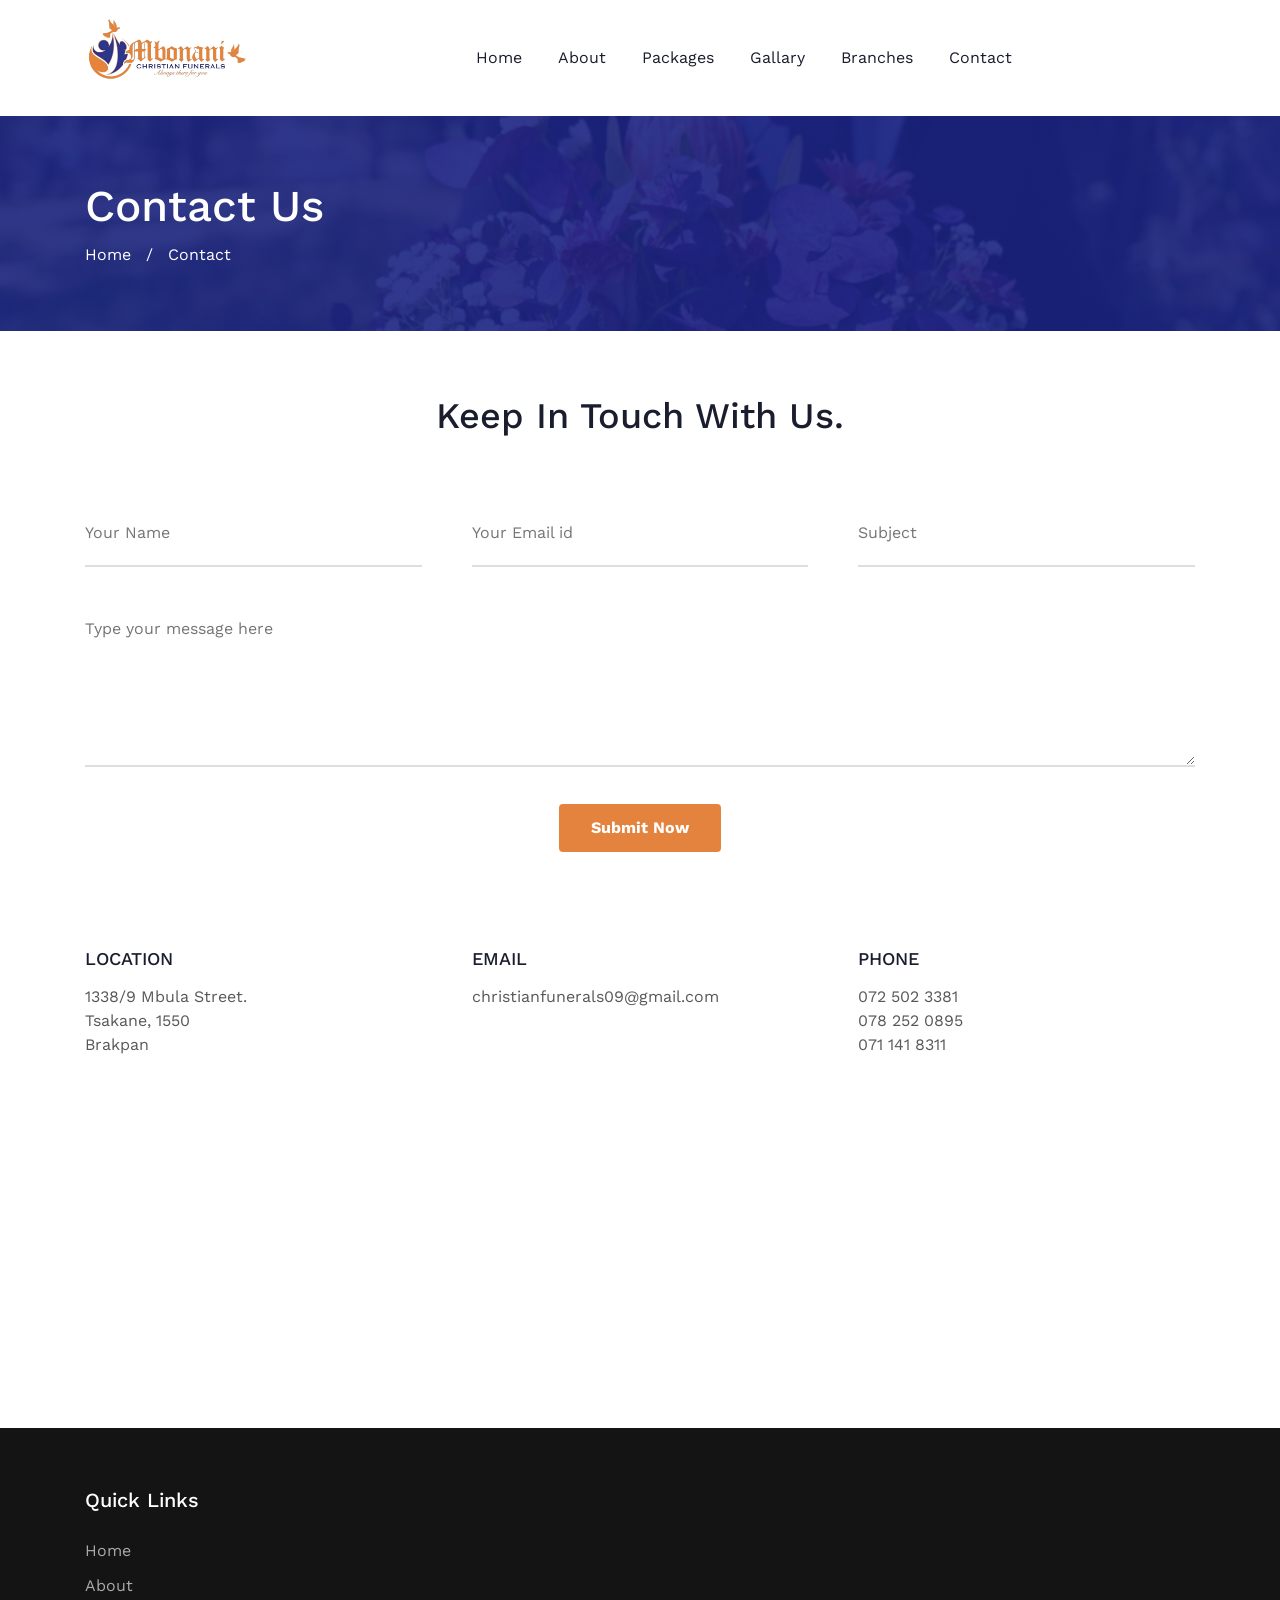
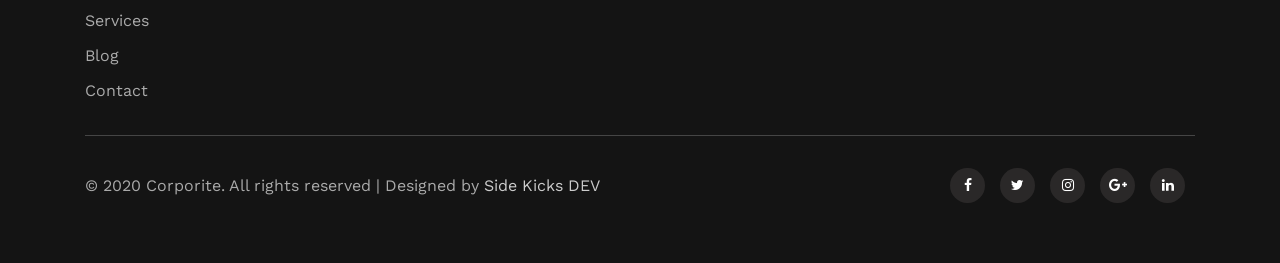
<file: contact.html>
<!--
Author: W3layouts
Author URL: http://w3layouts.com
-->
<!doctype html>
<html lang="en">
  <head>
    <!-- Required meta tags -->
    <meta charset="utf-8">
    <meta name="viewport" content="width=device-width, initial-scale=1, shrink-to-fit=no">

    <title>Mbonani Christian Funerals</title>
    <!-- web fonts -->
    <link href="//fonts.googleapis.com/css?family=Work+Sans:100,200,300,400,500,600,700,800,900&display=swap" rel="stylesheet">
    <!-- //web fonts -->
    <!-- Template CSS -->
    <link rel="stylesheet" href="assets/css/style-starter.css">
  </head>
  <body>

<section class="w3l-bootstrap-header">
  <nav class="navbar navbar-expand-lg navbar-light py-lg-2 py-2">
    <div class="container">
          <a class="navbar-brand" href="#index.html">
            <img src="assets/images/nathi/logo-removed.png" alt="Your logo" title="Your logo" style="height:100px;" />
          </a>
      <button class="navbar-toggler button-color" type="button" data-toggle="collapse" data-target="#navbarSupportedContent"
        aria-controls="navbarSupportedContent" aria-expanded="false" aria-label="Toggle navigation">
        <span class="navbar-toggler-icon fa fa-bars"></span>
      </button>

      <div class="collapse navbar-collapse" id="navbarSupportedContent">
        <ul class="navbar-nav mx-auto">
          <li class="nav-item">
            <a class="nav-link" href="index.html">Home</a>
          </li>
          <li class="nav-item">
            <a class="nav-link" href="about.html">About</a>
          </li>
          <li class="nav-item">
            <a class="nav-link" href="services.html">Packages</a>
          </li>
          <li class="nav-item">
            <a class="nav-link" href="gallary.html">Gallary</a>
          </li>
          <li class="nav-item">
            <a class="nav-link" href="branches.html">Branches</a>
          </li>
          <li class="nav-item">
            <a class="nav-link" href="contact.html">Contact</a>
          </li>
        </ul>
      </div>
    </div>
  </nav>
</section>
<section class="w3l-contact-breadcrum">
  <div class="breadcrum-bg py-sm-5 py-4">
    <div class="container py-lg-3">
      <h2>Contact Us</h2>
      <p><a href="index.html">Home</a> &nbsp; / &nbsp; Contact</p>
    </div>
  </div>
</section>
<section class="w3l-contact3" id="contact">
    <div class="contact-form section-gap py-5">
      <div class="container py-md-3">
        <div class="contacts12-main">
          <div class="heading text-center mx-auto">
            <h3 class="head">Keep In Touch With Us.</h3>
          </div>
         
          <form action="https://sendmail.w3layouts.com/submitForm" method="post">
            <div class="main-input pt-5 mt-3">
              <div>
               
                <input type="text" name="w3lName" id="w3lName" placeholder="Your Name" class="contact-input">
              </div>
              <div>
               
                <input type="email" name="w3lSender" id="w3lSender" placeholder="Your Email id" class="contact-input" required="">
              </div>
              <div>
              
                <input type="text" name="w3lSubject" id="w3lSubject" placeholder="Subject" class="contact-input">
              </div>
            </div>
           
            <textarea class="contact-textarea" name="w3lMessage" id="w3lMessage" placeholder="Type your message here" required=""></textarea>
            <div class="text-center">
              <button class="btn btn-secondary btn-theme2 button-color">Submit Now</button>
            </div>
          </form>
          <div class="column2 pt-5 mt-5">
            <div class="contact-para contact-info-align">
              <h4 class="info mb-3">Location</h4>
                 <p>1338/9 Mbula Street.<br>
                  Tsakane, 1550 <br>Brakpan</p>
             </div>
            
            <div class="contact-info-align">
              <h4 class="info mb-3">Email</h4>
              <p><a href="mailto:example@mail.com"> christianfunerals09@gmail.com</a></p>
             
            </div>
            <div class="contact-info-align">
              <h4 class="info mb-3">Phone</h4>
              <p><a href="tel:072 502 3381"> 072 502 3381</a></p>
              <p><a href="tel:078 252 089"> 078 252 0895</a></p>
              <p><a href="tel:071 141 831"> 071 141 8311</a></p>
            </div>
          </div>
        </div>
      </div>
    </div>
    <div class="map">
      <iframe src="https://www.google.com/maps/embed?pb=!1m18!1m12!1m3!1d893.7489487557714!2d28.384051829268948!3d-26.358997998960565!2m3!1f0!2f0!3f0!3m2!1i1024!2i768!4f13.1!3m3!1m2!1s0x1e9520c92eba5389%3A0x1275434994ed0390!2s1303%20Mbula%20St%2C%20Tsakane%2C%20Brakpan%2C%201548!5e0!3m2!1sen!2sza!4v1607009583267!5m2!1sen!2sza"  allowfullscreen=""></iframe>
    </div>
  </section>
<!-- grids block 5 -->
<section class="w3l-footer-29-main">
  <div class="footer-29">
    <div class="container">
      <div class="d-grid grid-col-4 footer-top-29">
        <div class="footer-list-29 footer-4">
          <ul>
            <h6 class="footer-title-29">Quick Links</h6>
            <li><a href="index.html">Home</a></li>
            <li><a href="about.html">About</a></li>
            <li><a href="services.html">Services</a></li>
            <li><a href="#"> Blog</a></li>
            <li><a href="contact.html">Contact</a></li>
          </ul>
        </div>
      </div>
      <div class="d-grid grid-col-2 bottom-copies">
        <p class="copy-footer-29">© 2020 Corporite. All rights reserved | Designed by <a
            href="https://w3layouts.com">Side Kicks DEV</a></p>
        <div class="main-social-footer-29">
          <a href="#" class="facebook"><span class="fa fa-facebook"></span></a>
          <a href="#" class="twitter"><span class="fa fa-twitter"></span></a>
          <a href="#" class="instagram"><span class="fa fa-instagram"></span></a>
          <a href="#" class="google-plus"><span class="fa fa-google-plus"></span></a>
          <a href="#" class="linkedin"><span class="fa fa-linkedin"></span></a>
        </div>
      </div>
    </div>
  </div>
  <!-- move top -->
  <button onclick="topFunction()" id="movetop" title="Go to top">
    <span class="fa fa-angle-up"></span>
  </button>
  <script>
    // When the user scrolls down 20px from the top of the document, show the button
    window.onscroll = function () {
      scrollFunction()
    };

    function scrollFunction() {
      if (document.body.scrollTop > 20 || document.documentElement.scrollTop > 20) {
        document.getElementById("movetop").style.display = "block";
      } else {
        document.getElementById("movetop").style.display = "none";
      }
    }

    // When the user clicks on the button, scroll to the top of the document
    function topFunction() {
      document.body.scrollTop = 0;
      document.documentElement.scrollTop = 0;
    }
  </script>
  <!-- /move top -->
</section>
<script src="assets/js/jquery-3.3.1.min.js"></script>
<!-- //footer-28 block -->
</section>
<script>
  $(function () {
    $('.navbar-toggler').click(function () {
      $('body').toggleClass('noscroll');
    })
  });
</script>
<!-- jQuery first, then Popper.js, then Bootstrap JS -->
<script src="https://code.jquery.com/jquery-3.4.1.slim.min.js"
  integrity="sha384-J6qa4849blE2+poT4WnyKhv5vZF5SrPo0iEjwBvKU7imGFAV0wwj1yYfoRSJoZ+n" crossorigin="anonymous">
</script>
<script src="https://cdn.jsdelivr.net/npm/popper.js@1.16.0/dist/umd/popper.min.js"
  integrity="sha384-Q6E9RHvbIyZFJoft+2mJbHaEWldlvI9IOYy5n3zV9zzTtmI3UksdQRVvoxMfooAo" crossorigin="anonymous">
</script>
<script src="https://stackpath.bootstrapcdn.com/bootstrap/4.4.1/js/bootstrap.min.js"
  integrity="sha384-wfSDF2E50Y2D1uUdj0O3uMBJnjuUD4Ih7YwaYd1iqfktj0Uod8GCExl3Og8ifwB6" crossorigin="anonymous">
</script>

<!-- Template JavaScript -->
<script src="assets/js/all.js"></script>
<!-- Smooth scrolling -->
<!-- <script src="assets/js/smoothscroll.js"></script> -->
<script src="assets/js/owl.carousel.js"></script>

<!-- script for -->
<script>
  $(document).ready(function () {
    $('.owl-one').owlCarousel({
      loop: true,
      margin: 0,
      nav: true,
      responsiveClass: true,
      autoplay: false,
      autoplayTimeout: 5000,
      autoplaySpeed: 1000,
      autoplayHoverPause: false,
      responsive: {
        0: {
          items: 1,
          nav: false
        },
        480: {
          items: 1,
          nav: false
        },
        667: {
          items: 1,
          nav: true
        },
        1000: {
          items: 1,
          nav: true
        }
      }
    })
  })
</script>
<!-- //script -->
</body>

</html>
<!-- // grids block 5 -->
</file>
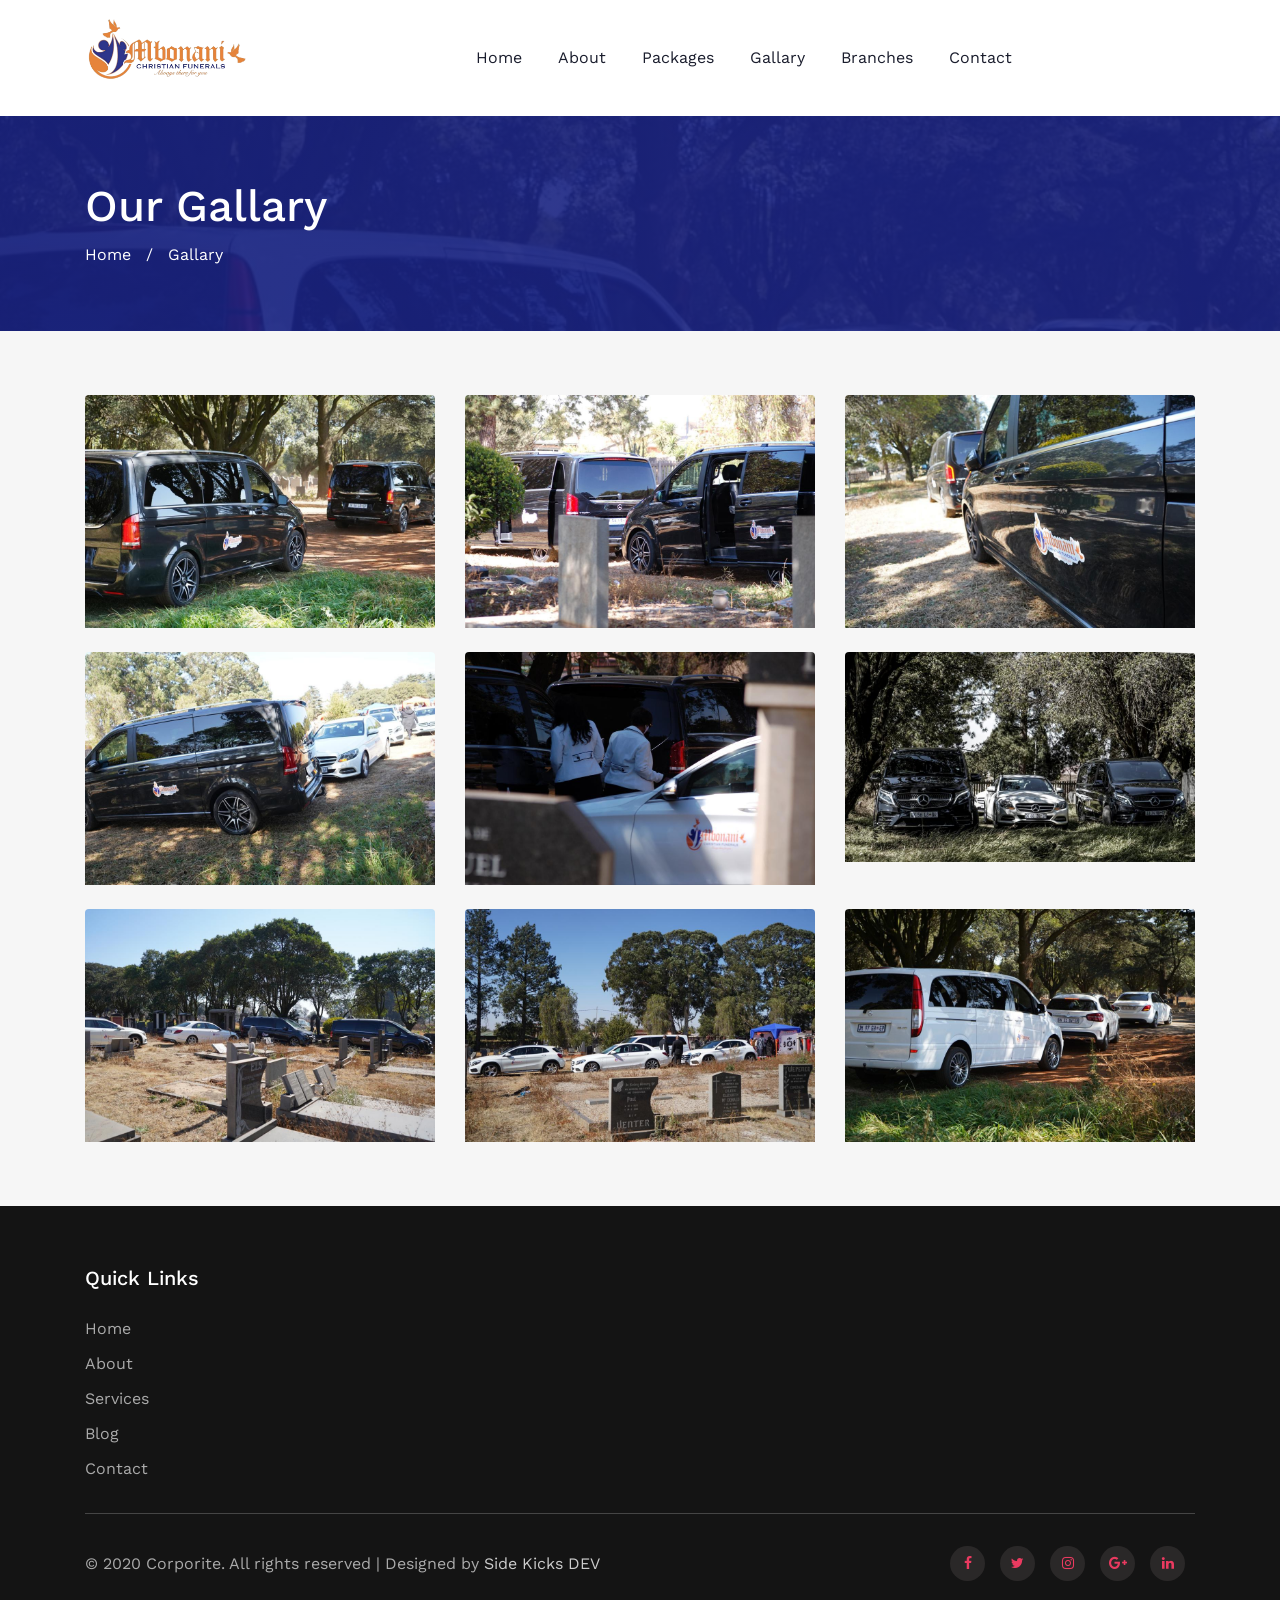
<file: gallary.html>
<!--
Author: W3layouts
Author URL: http://w3layouts.com
-->
<!DOCTYPE html>
<html lang="en">
  <head>
    <!-- Required meta tags -->
    <meta charset="utf-8" />
    <meta
      name="viewport"
      content="width=device-width, initial-scale=1, shrink-to-fit=no"
    />

    <title>Mbonani Christain Funerals</title>
    <!-- web fonts -->
    <link
      href="//fonts.googleapis.com/css?family=Work+Sans:100,200,300,400,500,600,700,800,900&display=swap"
      rel="stylesheet"
    />
    <!-- //web fonts -->
    <!-- Template CSS -->
    <link rel="stylesheet" href="assets/css/style-starter.css" />
  </head>

  <body>
    <section class="w3l-bootstrap-header">
      <nav class="navbar navbar-expand-lg navbar-light py-lg-2 py-2">
        <div class="container">
          <a class="navbar-brand" href="#index.html">
            <img
              src="assets/images/nathi/logo-removed.png"
              alt="Your logo"
              title="Your logo"
              style="height: 100px"
            />
          </a>
          <button
            class="navbar-toggler button-color"
            type="button"
            data-toggle="collapse"
            data-target="#navbarSupportedContent"
            aria-controls="navbarSupportedContent"
            aria-expanded="false"
            aria-label="Toggle navigation"
          >
            <span class="navbar-toggler-icon fa fa-bars"></span>
          </button>

          <div class="collapse navbar-collapse" id="navbarSupportedContent">
            <ul class="navbar-nav mx-auto">
              <li class="nav-item">
                <a class="nav-link" href="index.html">Home</a>
              </li>
              <li class="nav-item">
                <a class="nav-link" href="about.html">About</a>
              </li>
              <li class="nav-item">
                <a class="nav-link" href="services.html">Packages</a>
              </li>
              <li class="nav-item">
                <a class="nav-link" href="gallary.html">Gallary</a>
              </li>
              <li class="nav-item">
                <a class="nav-link" href="branches.html">Branches</a>
              </li>
              <li class="nav-item">
                <a class="nav-link" href="contact.html">Contact</a>
              </li>
            </ul>
          </div>
        </div>
      </nav>
    </section>
    <section class="w3l-service-breadcrum">
      <div class="breadcrum-bg py-sm-5 py-4">
        <div class="container py-lg-3">
          <h2>Our Gallary</h2>
          <p><a href="index.html">Home</a> &nbsp; / &nbsp; Gallary</p>
        </div>
      </div>
    </section>
    <section class="w3l-features-8">
      <!-- /features -->
      <div class="features py-5" id="services">
        <div class="container py-md-3">
          <div class="fea-gd-vv text-center row">
            <div class="float-top col-lg-4 col-md-6">
              <a href="#"
                ><img
                  src="assets/images/nathi/bg-2.jpg"
                  class="img-responsive"
                  alt=""
              /></a>
            </div>
            <div class="float-top col-lg-4 col-md-6 mt-md-0 mt-5">
              <a href="#"
                ><img
                  src="assets/images/nathi/image-5.jpg"
                  class="img-responsive"
                  alt=""
              /></a>
            </div>
            <div class="float-top col-lg-4 col-md-6 mt-lg-0 mt-5">
              <a href="#"
                ><img
                  src="assets/images/nathi/image-6.jpg"
                  class="img-responsive"
                  alt=""
              /></a>
            </div>
            <div class="float-top col-lg-4 col-md-6 pt-4">
              <a href="#"
                ><img
                  src="assets/images/nathi/image-7.jpg"
                  class="img-responsive"
                  alt=""
              /></a>
            </div>
            <div class="float-top col-lg-4 col-md-6 pt-4">
              <a href="#"
                ><img
                  src="assets/images/nathi/image-4.jpg"
                  class="img-responsive"
                  alt=""
              /></a>
            </div>
            <div class="float-top col-lg-4 col-md-6 pt-4">
              <a href="#"
                ><img
                  src="assets/images/nathi/bg-4.jpg"
                  class="img-responsive"
                  alt=""
              /></a>
            </div>
            <div class="float-top col-lg-4 col-md-6 pt-4">
              <a href="#"
                ><img
                  src="assets/images/nathi/image-8.jpg"
                  class="img-responsive"
                  alt=""
              /></a>
            </div>
            <div class="float-top col-lg-4 col-md-6 pt-4">
              <a href="#"
                ><img
                  src="assets/images/nathi/bg-1.jpg"
                  class="img-responsive"
                  alt=""
              /></a>
            </div>
            <div class="float-top col-lg-4 col-md-6 pt-4">
              <a href="#"
                ><img
                  src="assets/images/nathi/image-9.jpg"
                  class="img-responsive"
                  alt=""
              /></a>
            </div>
          </div>
        </div>
      </div>
      <!-- //features -->
      <section class="w3l-footer-29-main">
        <div class="footer-29">
          <div class="container">
            <div class="d-grid grid-col-4 footer-top-29">
              <div class="footer-list-29 footer-4">
                <ul>
                  <h6 class="footer-title-29">Quick Links</h6>
                  <li><a href="index.html">Home</a></li>
                  <li><a href="about.html">About</a></li>
                  <li><a href="services.html">Services</a></li>
                  <li><a href="#"> Blog</a></li>
                  <li><a href="contact.html">Contact</a></li>
                </ul>
              </div>
            </div>
            <div class="d-grid grid-col-2 bottom-copies">
              <p class="copy-footer-29">
                © 2020 Corporite. All rights reserved | Designed by
                <a href="https://w3layouts.com">Side Kicks DEV</a>
              </p>
              <div class="main-social-footer-29">
                <a href="#" class="facebook"
                  ><span class="fa fa-facebook"></span
                ></a>
                <a href="#" class="twitter"
                  ><span class="fa fa-twitter"></span
                ></a>
                <a href="#" class="instagram"
                  ><span class="fa fa-instagram"></span
                ></a>
                <a href="#" class="google-plus"
                  ><span class="fa fa-google-plus"></span
                ></a>
                <a href="#" class="linkedin"
                  ><span class="fa fa-linkedin"></span
                ></a>
              </div>
            </div>
          </div>
        </div>
        <!-- move top -->
        <button onclick="topFunction()" id="movetop" title="Go to top">
          <span class="fa fa-angle-up"></span>
        </button>
        <script>
          // When the user scrolls down 20px from the top of the document, show the button
          window.onscroll = function () {
            scrollFunction();
          };

          function scrollFunction() {
            if (
              document.body.scrollTop > 20 ||
              document.documentElement.scrollTop > 20
            ) {
              document.getElementById("movetop").style.display = "block";
            } else {
              document.getElementById("movetop").style.display = "none";
            }
          }

          // When the user clicks on the button, scroll to the top of the document
          function topFunction() {
            document.body.scrollTop = 0;
            document.documentElement.scrollTop = 0;
          }
        </script>
        <!-- /move top -->
      </section>
      <script src="assets/js/jquery-3.3.1.min.js"></script>
      <!-- //footer-28 block -->
    </section>
    <script>
      $(function () {
        $(".navbar-toggler").click(function () {
          $("body").toggleClass("noscroll");
        });
      });
    </script>
    <!-- jQuery first, then Popper.js, then Bootstrap JS -->
    <script
      src="https://code.jquery.com/jquery-3.4.1.slim.min.js"
      integrity="sha384-J6qa4849blE2+poT4WnyKhv5vZF5SrPo0iEjwBvKU7imGFAV0wwj1yYfoRSJoZ+n"
      crossorigin="anonymous"
    ></script>
    <script
      src="https://cdn.jsdelivr.net/npm/popper.js@1.16.0/dist/umd/popper.min.js"
      integrity="sha384-Q6E9RHvbIyZFJoft+2mJbHaEWldlvI9IOYy5n3zV9zzTtmI3UksdQRVvoxMfooAo"
      crossorigin="anonymous"
    ></script>
    <script
      src="https://stackpath.bootstrapcdn.com/bootstrap/4.4.1/js/bootstrap.min.js"
      integrity="sha384-wfSDF2E50Y2D1uUdj0O3uMBJnjuUD4Ih7YwaYd1iqfktj0Uod8GCExl3Og8ifwB6"
      crossorigin="anonymous"
    ></script>

    <!-- Template JavaScript -->
    <script src="assets/js/all.js"></script>
    <!-- Smooth scrolling -->
    <!-- <script src="assets/js/smoothscroll.js"></script> -->
    <script src="assets/js/owl.carousel.js"></script>

    <!-- script for -->
    <script>
      $(document).ready(function () {
        $(".owl-one").owlCarousel({
          loop: true,
          margin: 0,
          nav: true,
          responsiveClass: true,
          autoplay: false,
          autoplayTimeout: 5000,
          autoplaySpeed: 1000,
          autoplayHoverPause: false,
          responsive: {
            0: {
              items: 1,
              nav: false,
            },
            480: {
              items: 1,
              nav: false,
            },
            667: {
              items: 1,
              nav: true,
            },
            1000: {
              items: 1,
              nav: true,
            },
          },
        });
      });
    </script>
    <!-- //script -->
  </body>
</html>
<!-- // grids block 5 -->
</file>
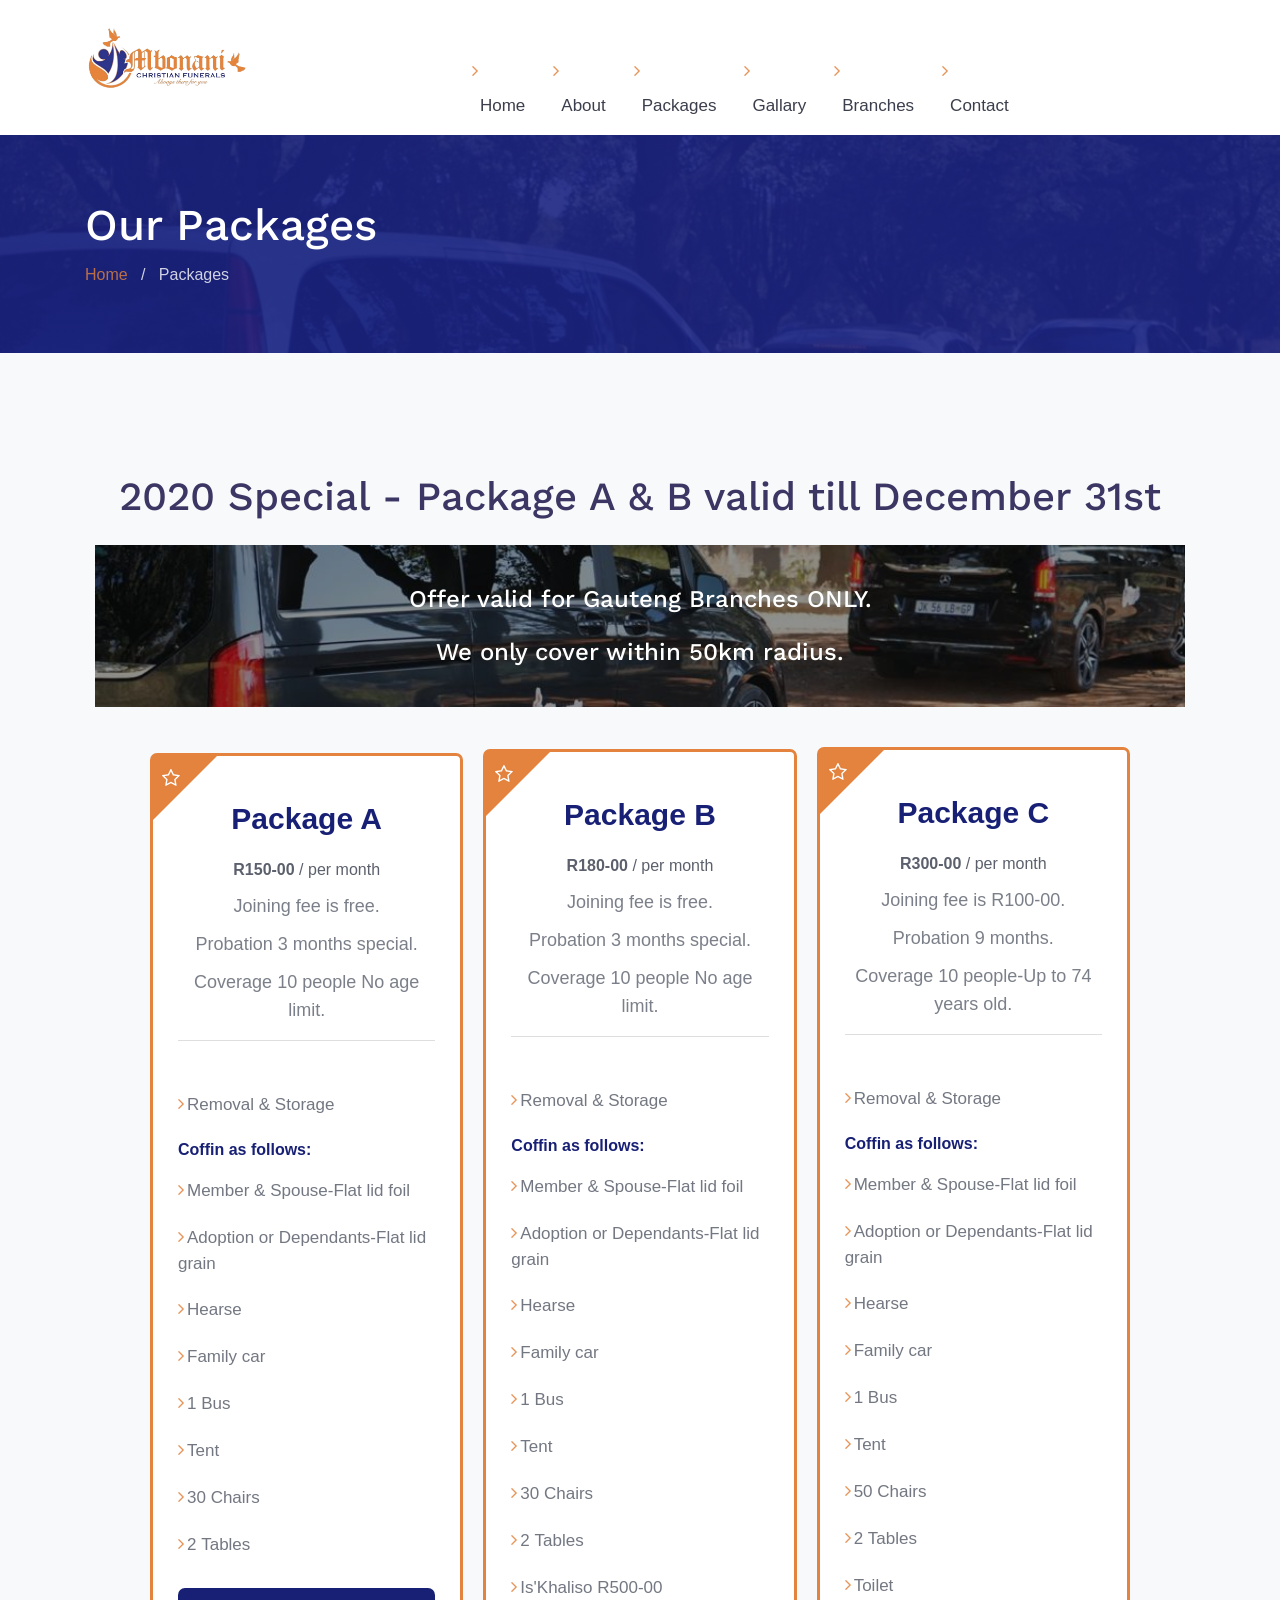
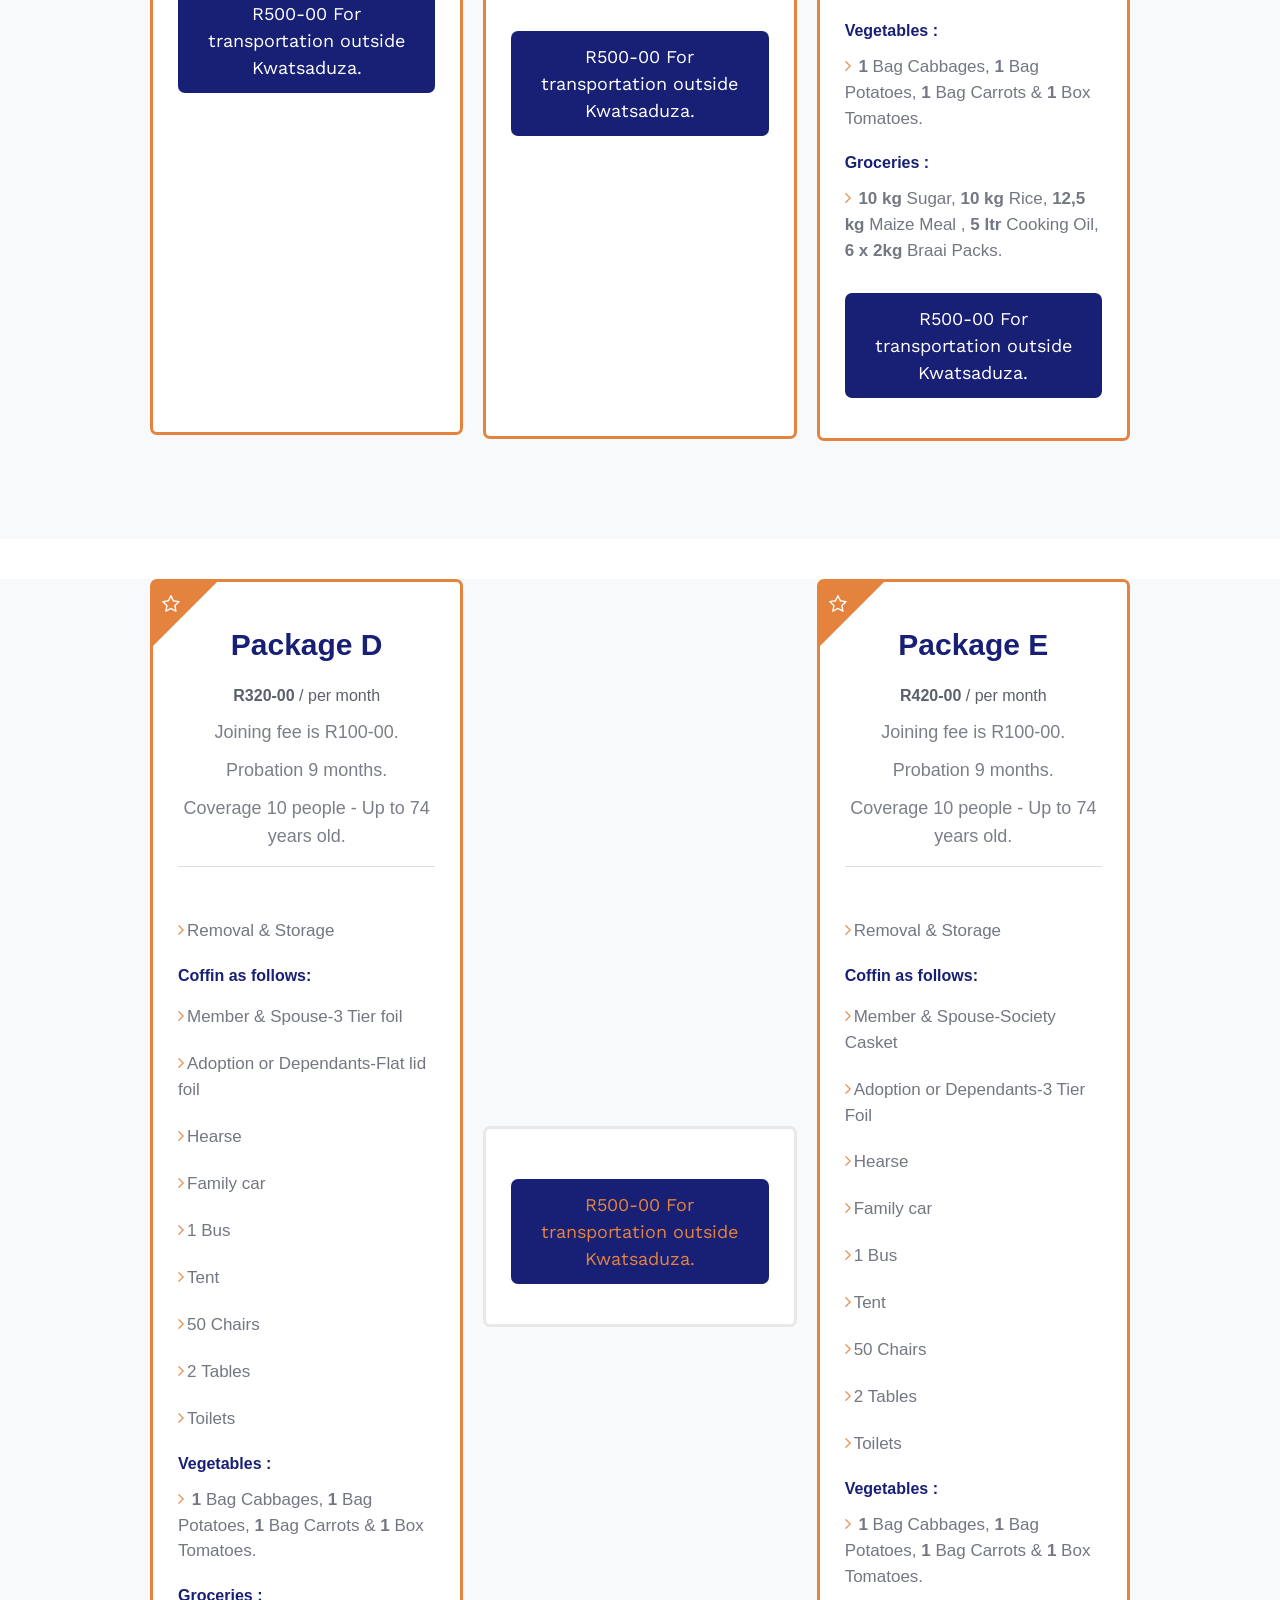
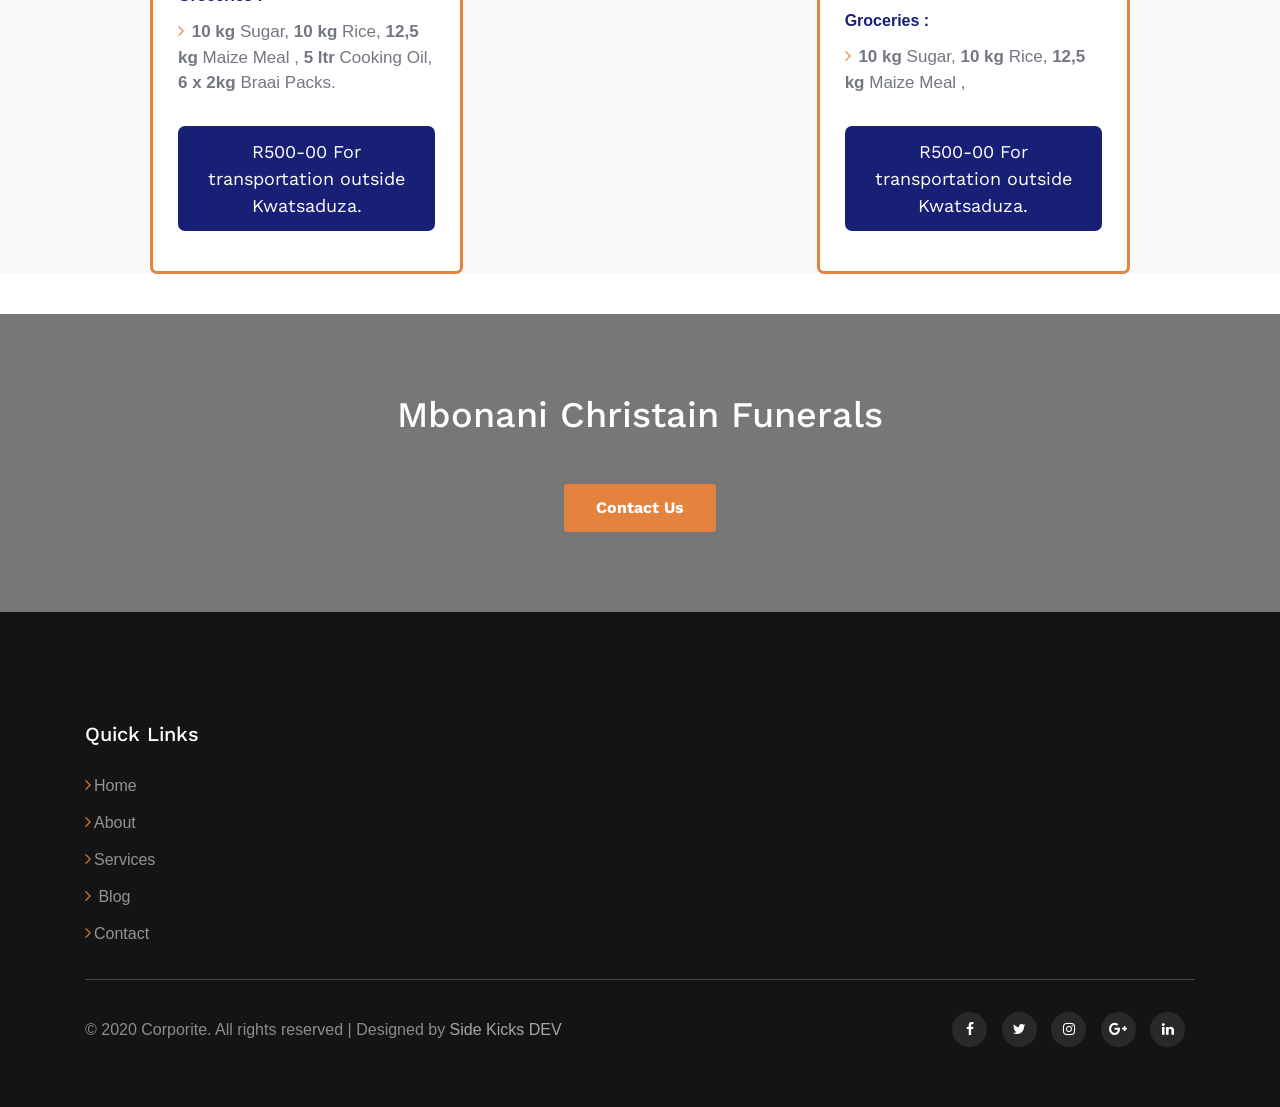
<file: services.html>
<!--
Author: W3layouts
Author URL: http://w3layouts.com
-->
<!doctype html>
<html lang="en">
  <head>
    <!-- Required meta tags -->
    <meta charset="utf-8">
    <meta name="viewport" content="width=device-width, initial-scale=1, shrink-to-fit=no">

    <title>Mbonani Christain Funerals</title>
    <!-- web fonts -->
    <link href="//fonts.googleapis.com/css?family=Work+Sans:100,200,300,400,500,600,700,800,900&display=swap" rel="stylesheet">
    <!-- //web fonts -->
    <!-- Template CSS -->
    <link rel="stylesheet" href="assets/css/style-starter.css">
    <link rel="stylesheet" href="assets/css/packages.css">
  </head>
  <body>

<section class="w3l-bootstrap-header">
  <nav class="navbar navbar-expand-lg navbar-light py-lg-2 py-2">
    <div class="container">
      <a class="navbar-brand" href="#index.html">
        <img src="assets/images/nathi/logo-removed.png" alt="Your logo" title="Your logo" style="height:100px;" />
      </a>
      <button class="navbar-toggler button-color" type="button" data-toggle="collapse" data-target="#navbarSupportedContent"
        aria-controls="navbarSupportedContent" aria-expanded="false" aria-label="Toggle navigation">
        <span class="navbar-toggler-icon fa fa-bars"></span>
      </button>

      <div class="collapse navbar-collapse" id="navbarSupportedContent">
        <ul class="navbar-nav mx-auto">
          <li class="nav-item">
            <a class="nav-link" href="index.html">Home</a>
          </li>
          <li class="nav-item ">
            <a class="nav-link " href="about.html">About</a>
          </li>
		  <li class="nav-item">
            <a class="nav-link" href="services.html">Packages</a>
          </li>
          <li class="nav-item">
            <a class="nav-link" href="gallary.html">Gallary</a>
          </li>
          <li class="nav-item">
            <a class="nav-link" href="branches.html">Branches</a>
          </li>
          <li class="nav-item">
            <a class="nav-link" href="contact.html">Contact</a>
          </li>
        </ul>
      </div>
    </div>
  </nav>
</section>
<section class="w3l-service-breadcrum">
  <div class="breadcrum-bg py-sm-5 py-4">
    <div class="container py-lg-3">
      <h2>Our Packages</h2>
      <p><a href="index.html">Home</a> &nbsp; / &nbsp; Packages</p>
    </div>
  </div>
</section>
<section class="w3l-pricingplans pt-5">
  <h1 class="p-4"></h1>
  <div class="wrapper">
    <h1 class="p-4">2020 Special - Package A & B valid till December 31st</h1>
    <section class="w3l-feature-3" id="features">
      <div class="grid top-bottom">
        <div class="container">
          <div class="heading text-center mx-auto">
            <h4 class="head text-white pb-4">Offer valid for Gauteng Branches ONLY.</h4>
            <h4 class="head text-white">We only cover within 50km radius.</h4>
          </div>
        </div>
      </div>
    </section>
    <div class="w3l-packages">
      <!-- Limited package start -->
      <div class="package brilliant">
        <div class="name package-color">Package A</div>
        <div style="height: 10px"></div>
        <div class="price"><strong>R150-00</strong> / per month</div>
        <p>Joining fee is free.</p>
        <div style="height: 10px"></div>
        <p>Probation 3 months special.</p>
        <div style="height: 10px"></div>
        <p>Coverage 10 people No age limit.</p>
        <hr />
        <ul>
          <li>Removal & Storage</li>
          <strong class="package-color">Coffin as follows:</strong>
          <div style="height: 15px"></div>
          <li>Member & Spouse-Flat lid foil</li>
          <li>Adoption or Dependants-Flat lid grain</li>
          <li>Hearse</li>
          <li>Family car</li>
          <li>1 Bus</li>
          <li>Tent</li>
          <li>30 Chairs</li>
          <li>2 Tables</li>
        </ul>
        <button class="get tranport-blue">
          R500-00 For transportation outside Kwatsaduza.
        </button>
        <div class="hide-height" style="height: 299px;"></div>
      </div>
      <!-- Limited package end -->

      <!-- Brilliant package start -->
      <div class="package brilliant">

        <div class="name package-color">Package B</div>
        <div style="height: 10px"></div>
        <div class="price"><strong>R180-00</strong> / per month</div>
        <p>Joining fee is free.</p>
        <div style="height: 10px"></div>
        <p>Probation 3 months special.</p>
        <div style="height: 10px"></div>
        <p>Coverage 10 people No age limit.</p>
        <hr />
        <ul>
          <li>Removal & Storage</li>
          <strong class="package-color">Coffin as follows:</strong>
          <div style="height: 15px"></div>
          <li>Member & Spouse-Flat lid foil</li>
          <li>Adoption or Dependants-Flat lid grain</li>
          <li>Hearse</li>
          <li>Family car</li>
          <li>1 Bus</li>
          <li>Tent</li>
          <li>30 Chairs</li>
          <li>2 Tables</li>
          <li>Is'Khaliso R500-00</li>
        </ul>
        <button class="get tranport-blue">
          R500-00 For transportation outside Kwatsaduza.
        </button>
        <div class="hide-height" style="height: 260px;"></div>
      </div>
      <!-- Brilliant package end -->

      <!-- Basic package start -->
      <div class="package brilliant">
        <div class="name package-color">Package C</div>
        <div style="height: 10px"></div>
        <div class="price"><strong>R300-00</strong> / per month</div>
        <p>Joining fee is R100-00.</p>
        <div style="height: 10px"></div>
        <p>Probation 9 months.</p>
        <div style="height: 10px"></div>
        <p>Coverage 10 people-Up to 74 years old.</p>
        <hr />
        <ul>
          <li>Removal & Storage</li>
          <strong class="package-color">Coffin as follows:</strong>
          <div style="height: 15px"></div>
          <li>Member & Spouse-Flat lid foil</li>
          <li>Adoption or Dependants-Flat lid grain</li>
          <li>Hearse</li>
          <li>Family car</li>
          <li>1 Bus</li>
          <li>Tent</li>
          <li>50 Chairs</li>
          <li>2 Tables</li>
          <li>Toilet</li>
          <strong class="package-color">Vegetables :</strong>
          <div style="height: 10px"></div>
          <li>
            <strong>1</strong> Bag Cabbages, <strong>1</strong> Bag
            Potatoes, <strong>1</strong> Bag Carrots &
            <strong>1</strong> Box Tomatoes.
          </li>
          <strong class="package-color">Groceries :</strong>
          <div style="height: 10px"></div>
          <li>
            <strong>10 kg</strong> Sugar, <strong>10 kg</strong> Rice,
            <strong>12,5 kg</strong> Maize Meal ,
            <strong>5 ltr</strong> Cooking Oil,
            <strong>6 x 2kg</strong> Braai Packs.
          </li>
        </ul>
        <button class="get tranport-blue">
          R500-00 For transportation outside Kwatsaduza.
        </button>
      </div>
      <div class="package brilliant hide-card">
        <div class="name package-color">Package D</div>
        <div style="height: 10px"></div>
        <div class="price"><strong>R320-00</strong> / per month</div>
        <p>Joining fee is R100-00.</p>
        <div style="height: 10px"></div>
        <p>Probation 9 months.</p>
        <div style="height: 10px"></div>
        <p>Coverage 10 people - Up to 74 years old.</p>
        <hr />
        <ul>
          <li>Removal & Storage</li>
          <strong class="package-color">Coffin as follows:</strong>
          <div style="height: 15px"></div>
          <li>Member & Spouse-3 Tier foil</li>
          <li>Adoption or Dependants-Flat lid foil</li>
          <li>Hearse</li>
          <li>Family car</li>
          <li>1 Bus</li>
          <li>Tent</li>
          <li>50 Chairs</li>
          <li>2 Tables</li>
          <li>Toilets</li>
          <strong class="package-color">Vegetables :</strong>
          <div style="height: 10px"></div>
          <li>
            <strong>1</strong> Bag Cabbages, <strong>1</strong> Bag
            Potatoes, <strong>1</strong> Bag Carrots &
            <strong>1</strong> Box Tomatoes.
          </li>
          <strong class="package-color">Groceries :</strong>
          <div style="height: 10px"></div>
          <li>
            <strong>10 kg</strong> Sugar, <strong>10 kg</strong> Rice,
            <strong>12,5 kg</strong> Maize Meal ,
            <strong>5 ltr</strong> Cooking Oil,
            <strong>6 x 2kg</strong> Braai Packs.
          </li>
        </ul>
        <button class="get tranport-blue">
          R500-00 For transportation outside Kwatsaduza.
        </button>
      </div>
      <div class="package brilliant hide-card">
        <div class="name package-color">Package E</div>
        <div style="height: 10px"></div>
        <div class="price"><strong>R420-00</strong> / per month</div>
        <p>Joining fee is R100-00.</p>
        <div style="height: 10px"></div>
        <p>Probation 9 months.</p>
        <div style="height: 10px"></div>
        <p>Coverage 10 people - Up to 74 years old.</p>
        <hr />
        <ul>
          <li>Removal & Storage</li>
          <strong class="package-color">Coffin as follows:</strong>
          <div style="height: 15px"></div>
          <li>Member & Spouse-Society Casket</li>
          <li>Adoption or Dependants-3 Tier Foil</li>
          <li>Hearse</li>
          <li>Family car</li>
          <li>1 Bus</li>
          <li>Tent</li>
          <li>50 Chairs</li>
          <li>2 Tables</li>
          <li>Toilets</li>
          <strong class="package-color">Vegetables :</strong>
          <div style="height: 10px"></div>
          <li>
            <strong>1</strong> Bag Cabbages, <strong>1</strong> Bag
            Potatoes, <strong>1</strong> Bag Carrots &
            <strong>1</strong> Box Tomatoes.
          </li>
          <strong class="package-color">Groceries :</strong>
          <div style="height: 10px"></div>
          <li>
            <strong>10 kg</strong> Sugar, <strong>10 kg</strong> Rice,
            <strong>12,5 kg</strong> Maize Meal ,
          </li>
        </ul>
      
        <button class="get tranport-blue">
          R500-00 For transportation outside Kwatsaduza.
        </button>
      </div>
      <!-- Basic package end -->
    </div>
  </div>
</section>
    <section class="w3l-pricingplans-1 hide-laptop-section">
      <div class="wrapper">
        <div class="w3l-packages">
          <!-- Limited package start -->
          <div class="package brilliant">
            <div class="name package-color">Package D</div>
            <div style="height: 10px"></div>
            <div class="price"><strong>R320-00</strong> / per month</div>
            <p>Joining fee is R100-00.</p>
            <div style="height: 10px"></div>
            <p>Probation 9 months.</p>
            <div style="height: 10px"></div>
            <p>Coverage 10 people - Up to 74 years old.</p>
            <hr />
            <ul>
              <li>Removal & Storage</li>
              <strong class="package-color">Coffin as follows:</strong>
              <div style="height: 15px"></div>
              <li>Member & Spouse-3 Tier foil</li>
              <li>Adoption or Dependants-Flat lid foil</li>
              <li>Hearse</li>
              <li>Family car</li>
              <li>1 Bus</li>
              <li>Tent</li>
              <li>50 Chairs</li>
              <li>2 Tables</li>
              <li>Toilets</li>
              <strong class="package-color">Vegetables :</strong>
              <div style="height: 10px"></div>
              <li>
                <strong>1</strong> Bag Cabbages, <strong>1</strong> Bag
                Potatoes, <strong>1</strong> Bag Carrots &
                <strong>1</strong> Box Tomatoes.
              </li>
              <strong class="package-color">Groceries :</strong>
              <div style="height: 10px"></div>
              <li>
                <strong>10 kg</strong> Sugar, <strong>10 kg</strong> Rice,
                <strong>12,5 kg</strong> Maize Meal ,
                <strong>5 ltr</strong> Cooking Oil,
                <strong>6 x 2kg</strong> Braai Packs.
              </li>
            </ul>
            <button class="get tranport-blue">
              R500-00 For transportation outside Kwatsaduza.
            </button>
          </div>
          <!-- Limited package end -->
    
          <!-- Brilliant package start -->
          <div class="package hide-height">
            <button class="get tranport-blue">
              R500-00 For transportation outside Kwatsaduza.
            </button>
          </div>
          <!-- Brilliant package end -->
    
          <!-- Basic package start -->
          <div class="package brilliant">
            <div class="name package-color">Package E</div>
            <div style="height: 10px"></div>
            <div class="price"><strong>R420-00</strong> / per month</div>
            <p>Joining fee is R100-00.</p>
            <div style="height: 10px"></div>
            <p>Probation 9 months.</p>
            <div style="height: 10px"></div>
            <p>Coverage 10 people - Up to 74 years old.</p>
            <hr />
            <ul>
              <li>Removal & Storage</li>
              <strong class="package-color">Coffin as follows:</strong>
              <div style="height: 15px"></div>
              <li>Member & Spouse-Society Casket</li>
              <li>Adoption or Dependants-3 Tier Foil</li>
              <li>Hearse</li>
              <li>Family car</li>
              <li>1 Bus</li>
              <li>Tent</li>
              <li>50 Chairs</li>
              <li>2 Tables</li>
              <li>Toilets</li>
              <strong class="package-color">Vegetables :</strong>
              <div style="height: 10px"></div>
              <li>
                <strong>1</strong> Bag Cabbages, <strong>1</strong> Bag
                Potatoes, <strong>1</strong> Bag Carrots &
                <strong>1</strong> Box Tomatoes.
              </li>
              <strong class="package-color">Groceries :</strong>
              <div style="height: 10px"></div>
              <li>
                <strong>10 kg</strong> Sugar, <strong>10 kg</strong> Rice,
                <strong>12,5 kg</strong> Maize Meal ,
              </li>
            </ul>
    
            <button class="get tranport-blue">
              R500-00 For transportation outside Kwatsaduza.
            </button>
          </div>
          <!-- Basic package end -->
        </div>
      </div>
    </section>
<section class="form-12" id="home">
	<div class="form-12-content">
		<div class="container">
			<div class="grid-column-2">
				<div class="column2 text-center">
					<div class="heading text-center mx-auto">
						<h3 class="head text-white">Mbonani Christain Funerals</h3>
					  </div>
					<a class="btn btn-secondary btn-theme2 mt-5 button-color" href="contact.html"> Contact Us</a>
					</div>
			</div>
		</div>
	</div>
</section>
<!-- grids block 5 -->
<section class="w3l-footer-29-main">
  <div class="footer-29">
    <div class="container">
      <div class="d-grid grid-col-4 footer-top-29">
        <div class="footer-list-29 footer-4">
          <ul>
            <h6 class="footer-title-29">Quick Links</h6>
            <li><a href="index.html">Home</a></li>
            <li><a href="about.html">About</a></li>
            <li><a href="services.html">Services</a></li>
            <li><a href="#"> Blog</a></li>
            <li><a href="contact.html">Contact</a></li>
          </ul>
        </div>
      </div>
      <div class="d-grid grid-col-2 bottom-copies">
        <p class="copy-footer-29">© 2020 Corporite. All rights reserved | Designed by <a
            href="https://w3layouts.com">Side Kicks DEV</a></p>
        <div class="main-social-footer-29">
          <a href="#" class="facebook"><span class="fa fa-facebook"></span></a>
          <a href="#" class="twitter"><span class="fa fa-twitter"></span></a>
          <a href="#" class="instagram"><span class="fa fa-instagram"></span></a>
          <a href="#" class="google-plus"><span class="fa fa-google-plus"></span></a>
          <a href="#" class="linkedin"><span class="fa fa-linkedin"></span></a>
        </div>
      </div>
    </div>
  </div>
  <!-- move top -->
  <button onclick="topFunction()" id="movetop" title="Go to top">
    <span class="fa fa-angle-up"></span>
  </button>
  <script>
    // When the user scrolls down 20px from the top of the document, show the button
    window.onscroll = function () {
      scrollFunction()
    };

    function scrollFunction() {
      if (document.body.scrollTop > 20 || document.documentElement.scrollTop > 20) {
        document.getElementById("movetop").style.display = "block";
      } else {
        document.getElementById("movetop").style.display = "none";
      }
    }

    // When the user clicks on the button, scroll to the top of the document
    function topFunction() {
      document.body.scrollTop = 0;
      document.documentElement.scrollTop = 0;
    }
  </script>
  <!-- /move top -->
</section>
<script src="assets/js/jquery-3.3.1.min.js"></script>
<!-- //footer-28 block -->
</section>
<script>
  $(function () {
    $('.navbar-toggler').click(function () {
      $('body').toggleClass('noscroll');
    })
  });
</script>
<!-- jQuery first, then Popper.js, then Bootstrap JS -->
<script src="https://code.jquery.com/jquery-3.4.1.slim.min.js"
  integrity="sha384-J6qa4849blE2+poT4WnyKhv5vZF5SrPo0iEjwBvKU7imGFAV0wwj1yYfoRSJoZ+n" crossorigin="anonymous">
</script>
<script src="https://cdn.jsdelivr.net/npm/popper.js@1.16.0/dist/umd/popper.min.js"
  integrity="sha384-Q6E9RHvbIyZFJoft+2mJbHaEWldlvI9IOYy5n3zV9zzTtmI3UksdQRVvoxMfooAo" crossorigin="anonymous">
</script>
<script src="https://stackpath.bootstrapcdn.com/bootstrap/4.4.1/js/bootstrap.min.js"
  integrity="sha384-wfSDF2E50Y2D1uUdj0O3uMBJnjuUD4Ih7YwaYd1iqfktj0Uod8GCExl3Og8ifwB6" crossorigin="anonymous">
</script>

<!-- Template JavaScript -->
<script src="assets/js/all.js"></script>
<!-- Smooth scrolling -->
<!-- <script src="assets/js/smoothscroll.js"></script> -->
<script src="assets/js/owl.carousel.js"></script>

<!-- script for -->
<script>
  $(document).ready(function () {
    $('.owl-one').owlCarousel({
      loop: true,
      margin: 0,
      nav: true,
      responsiveClass: true,
      autoplay: false,
      autoplayTimeout: 5000,
      autoplaySpeed: 1000,
      autoplayHoverPause: false,
      responsive: {
        0: {
          items: 1,
          nav: false
        },
        480: {
          items: 1,
          nav: false
        },
        667: {
          items: 1,
          nav: true
        },
        1000: {
          items: 1,
          nav: true
        }
      }
    })
  })
</script>
<!-- //script -->
</body>

</html>
<!-- // grids block 5 -->
</file>
<file: assets/css/packages.css>
/*--
    Author: W3layouts
    Author URL: http://w3layouts.com
--*/

/*-- colors --*/
:root {
    --primary-color:  #E3833E !important;
    --font-color: rgba(22, 28, 45, 0.7);
    --bg-color: #fff;
    --heading-color: #3b3663;
    --border-radius: 7px;
    --transport-color : #192175:
}
/*-- //colors --*/

/* reset code */
html {
    scroll-behavior: smooth;
}

body,
html {
    margin: 0;
    padding: 0;
    color: #585858;
}

* {
    box-sizing: border-box;
    font-family: 'Kumbh Sans', sans-serif;
}

/*  wrapper */
.wrapper {
    width: 100%;
    padding-right: 15px;
    padding-left: 15px;
    margin-right: auto;
    margin-left: auto;
}

@media (min-width: 576px) {
    .wrapper {
        max-width: 540px;
    }
}

@media (min-width: 768px) {
    .wrapper {
        max-width: 720px;
    }
}

@media (min-width: 992px) {
    .wrapper {
        max-width: 960px;
    }
}

@media (min-width: 1200px) {
    .wrapper {
        max-width: 1140px;
    }
}

/*  /wrapper */

.d-grid {
    display: grid;
}

button,
input,
select {
    -webkit-appearance: none;
    outline: none;
}

button,
.btn,
select {
    cursor: pointer;
}

a {
    text-decoration: none;
}

h1,
h2,
h3,
h4,
h5,
h6,
p,
ul,
ol {
    margin: 0;
    padding: 0;
}
p{

    font-size: 18px;
    line-height: 28px;
    color: var(--font-color);
    opacity: .8;
}
body {
    background: #fff;
    margin: 0;
    padding: 0;
}

form,
fieldset {
    border: 0;
    padding: 0;
    margin: 0;
}
.text-center{
    text-align: center;
}

/*-- pricing styling--*/
.w3l-pricingplans {
    padding: 10px 10px;
    justify-content: center;
    display: grid;
    grid-template-rows: 1fr auto 1fr;
    align-items: center;
    min-height: 100vh;
    background: #f8f9fa;
}

.w3l-pricingplans-1 {
    justify-content: center;
    display: grid;
    align-items: center;
    background: #f8f9fa;
}

h1 {
    text-align: center;
    font-size: 40px;
    font-weight: 500;
    color: var(--heading-color);
}

.w3l-packages {
    max-width: 1000px;
    margin: 40px auto;
    align-items: center;
    display: flex;
    justify-content: center;
}


.package {
    width: 350px;
    margin: 0 10px;
    box-sizing: border-box;
    border: 3px solid #e8e8e8;
    background: var(--bg-color);
    border-radius: var(--border-radius);
    display: inline-block;
    padding: 40px 25px;
    text-align: center;
    -webkit-transition: .5s linear;
    transition: .5s linear;
    position: relative;
}

.package:hover {
    -webkit-transition: .3s linear;
    transition: .3s linear;
    transform: translateY(-20px);
}

.name {
    color: var(--heading-color);
    font-size: 30px;
    font-weight: 600;
}

.price {
    margin-top: 7px;
    margin-bottom: 10px;
    color: var(--font-color);
}

hr {
    background-color: #dedede;
    border: none;
    height: 1px;
}


ul {
    list-style: none;
    padding: 0;
    text-align: left;
    margin-top: 50px;
}

li {
    margin-bottom: 20px;
    font-size: 17px;
    color: var(--font-color);
    opacity: .85;
}

li:before {
    font-size: 18px;
    color: var(--primary-color);
    margin-right: 3px;
}

.checkIcon,
li:before {
    font-family: "FontAwesome";
    content: "\f105";
}
.brilliant::after {
    font-family: "FontAwesome";
    content: "\f006";
}

.brilliant {
    border-color: var(--primary-color);
}

.brilliant::before {
    width: 0;
    height: 0;
    border-style: solid;
    border-width: 64px 64px 0 0;
    border-color: var(--primary-color) transparent transparent transparent;
    position: absolute;
    left: 0;
    top: 0;
    content: "";
}

.brilliant::after {
    color: white;
    position: absolute;
    left: 9px;
    top: 9px;
    text-shadow: 0 0 2px var(--primary-color);
    font-size: 1.2rem;
}
button.get {
    border: none;
    outline: none;
    font-size: 18px;
    margin-top: 10px;
    color: var(--primary-color);
    background: rgba(170, 170, 170, 0.1);
    padding: 12px 25px;
    border-radius: var(--border-radius);
}
button.get:hover {
    background: var(--primary-color);
    color: #fff;
}
.brilliant button.get {
    background: var(--primary-color);
    color: #fff;
}
/*-- copyright --*/
.copy-right {
    padding: 0 10px;
}
.copy-right p a{
    color: var(--heading-color);
}
.copy-right p a:hover{
    color: var(--primary-color);
}
/*-- //copyright --*/


/*-- responsive design starts --*/
@media (max-width: 991px){
    .w3l-packages {
        display: grid;
        grid-template-columns: 1fr 1fr;
    }
}

@media (min-width: 1073px){
    .hide-card{
        display: none;
    }
}
@media (max-width: 736px){
    .w3l-packages {
        display: flex;
        flex-direction: column;
    }
    .package.brilliant{
        margin: 20px 0;
    }
     .hide-card{
        display: none;
    }
    
}

@media (min-width: 736px){
     .hide-laptop-section{
        display: none;
    }

    .hide-card{
        display: none;
    }
    
}

@media (min-width: 1024px){
     .hide-laptop-section{
        display: block;
    }
    
}
@media (max-width: 480px){
    h1 {
        font-size: 35px;
    }
    .w3l-packages {
        margin: 25px auto;
    }

        .hide-height{
        display: none;
    }

    .hide-card{
        display: block;
    }
    .hide-laptop-section{
        display: none;
    }
}
@media (max-width: 384px){
    .package {
        width: 100%;
    }
    .w3l-pricingplans {
        padding: 30px 0px;
    }
    .name {
        font-size: 25px;
    }

        .hide-height{
        display: none;
    }
}

@media (max-width: 375px){
    h1 {
        font-size: 30px;
    }
    .copy-right p {
        font-size: 17px;
    }
        .hide-height{
        display: none;
    }

    .hide-card{
        display: block;
    }

    .hide-laptop-section{
        display: none;
    }
}

.tranport-blue{
    background-color: #182075 !important;
}

.package-color{
    color: #182075 !important;
}
/*-- //responsive design starts --*/

/*-- //plans styling--*/
</file>
